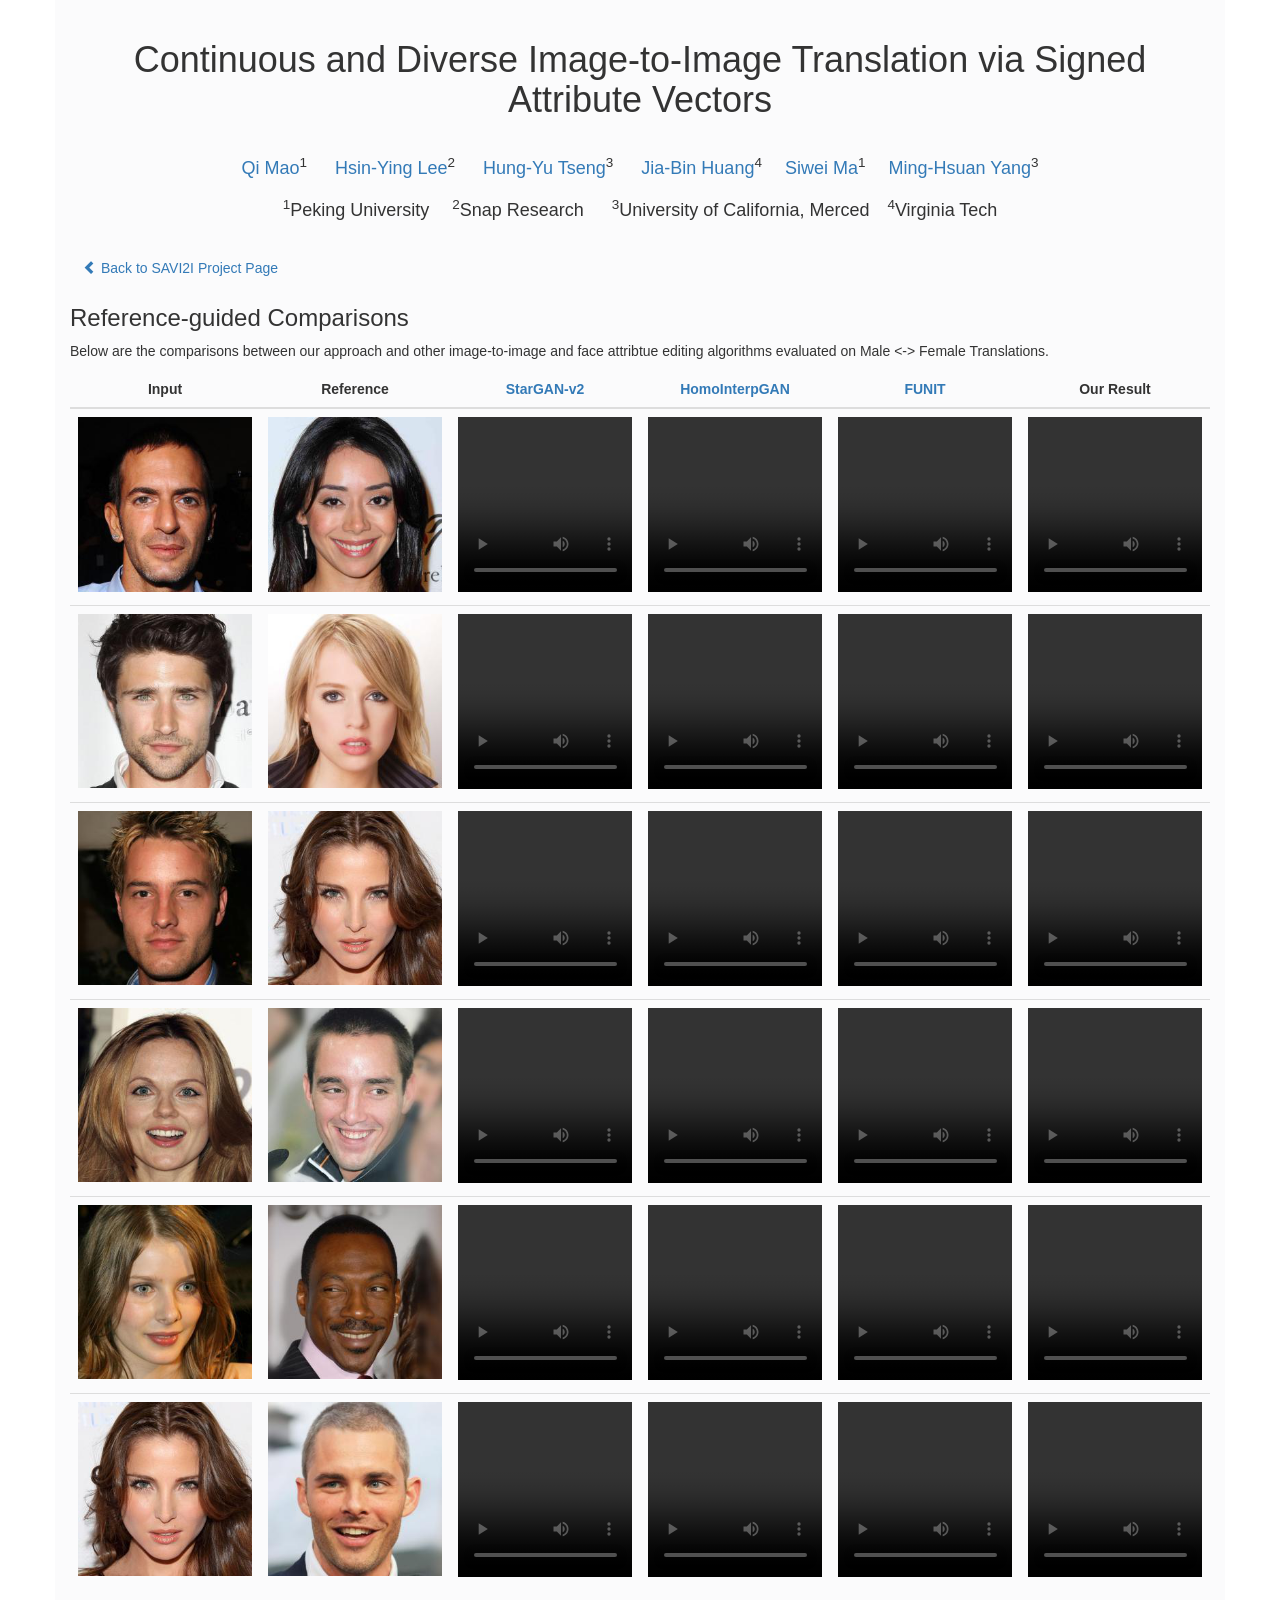
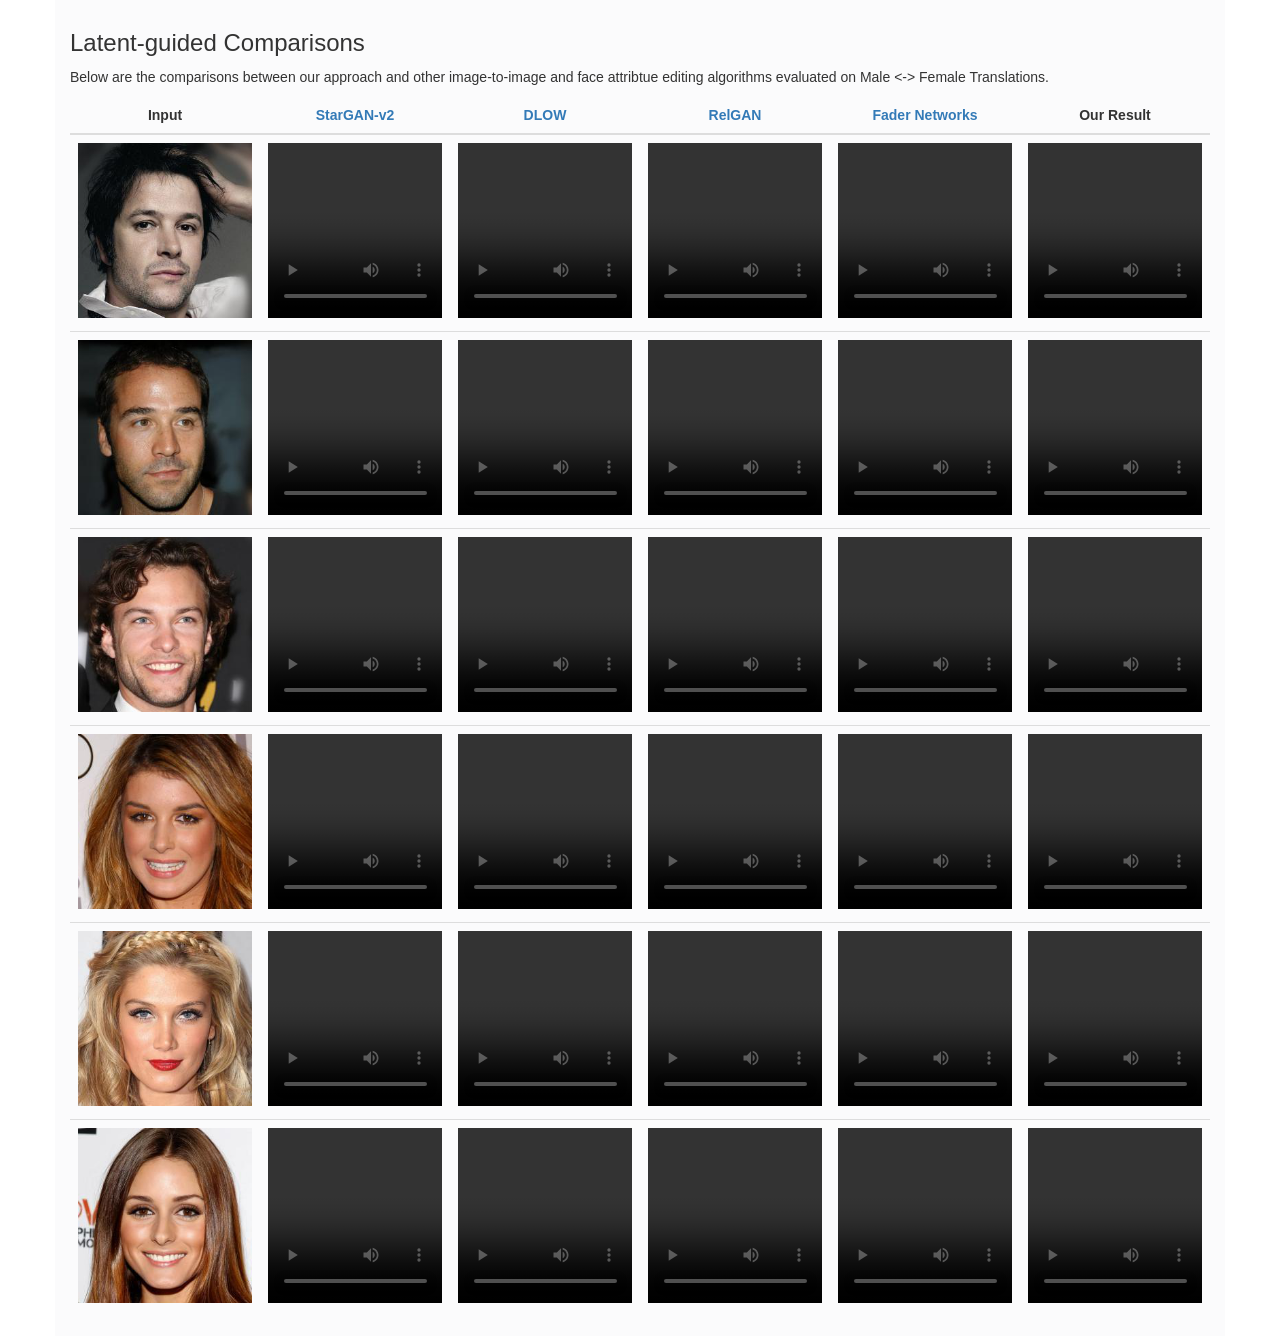
<file: SAVI2I/comparison-v2.html>
<!DOCTYPE html>
<html lang="en">
<head>
	<meta charset="UTF-8">
	<title>Continuous and Diverse Image-to-Image Translation via Signed Attribute Vectors</title>
	<meta name="viewport" content="width=device-width, initial-scale=1.0, maximum-scale=1, user-scalable=no">
	<meta property="og:title" content="Continuous and Diverse Image-to-Image Translation via Signed Attribute Vectors">
	<meta property="og:url" content="https://helenmao.github.io/SAVI2I/index.html">
	<meta property="og:image" content="https://helenmao.github.io/SAVI2I/teaser.png">
	<meta property="og:description" content="We propose a simple yet effective signed attribute vector (SAV) that facilitates continuous translation on diverse mapping paths across multiple domains.">
	<meta name="description" content= "We propose a simple yet effective signed attribute vector (SAV) that facilitates continuous translation on diverse mapping paths across multiple domains.">
	<meta name="keywords" content="SAVI2I, Deep Learning, Image-to-Image Translation, Continuous Translation, Diverse">
	<meta name="author" content="Qi Mao">
	<!-- jQuery -->
	<script
		src="https://code.jquery.com/jquery-3.1.0.min.js"
		integrity="sha256-cCueBR6CsyA4/9szpPfrX3s49M9vUU5BgtiJj06wt/s="
		crossorigin="anonymous"></script>
	<!-- Bootstrap -->
	<link rel="stylesheet" href="https://maxcdn.bootstrapcdn.com/bootstrap/3.3.7/css/bootstrap.min.css" integrity="sha384-BVYiiSIFeK1dGmJRAkycuHAHRg32OmUcww7on3RYdg4Va+PmSTsz/K68vbdEjh4u" crossorigin="anonymous">
</head>
<body>
	<div class="container">
		<div class="row">
			<div class="col-xs-12 text-center">
				<br>
				<h1>Continuous and Diverse Image-to-Image Translation via Signed Attribute Vectors</h1>
				<br>
				<h4><a href="https://sites.google.com/view/qi-mao/">Qi&nbsp;Mao</a><sup>1</sup> &emsp; <a href="https://research.snap.com/team/hsin-ying-lee/">Hsin-Ying&nbsp;Lee</a><sup>2</sup> &emsp; <a href="https://sites.google.com/site/hytseng0509/">Hung-Yu&nbsp;Tseng</a><sup>3</sup> &emsp; <a href="https://filebox.ece.vt.edu/~jbhuang/">Jia-Bin&nbsp;Huang</a><sup>4</sup>&emsp; <a href="https://scholar.google.com/citations?user=y3YqlaUAAAAJ&hl=zh-CN">Siwei&nbsp;Ma</a><sup>1</sup>&emsp; <a href="http://faculty.ucmerced.edu/mhyang/">Ming-Hsuan&nbsp;Yang</a><sup>3</sup></h4>
			</div>
			<div class="col-xs-12 text-center">
			</div>
			<div class="col-xs-12 text-center">
			</div>
			<div class="col-xs-12 text-center">
				<h4><sup>1</sup>Peking&nbsp;University&emsp; <sup>2</sup>Snap&nbsp;Research &emsp; <sup>3</sup>University&nbsp;of&nbsp;California,&nbsp;Merced&emsp;<sup>4</sup>Virginia&nbsp;Tech</h4>
			</div>
		</div>
		<br>
		<div class="row">
			<div class="col-xs-12 text-left">
				<a href="index.html">
					<button type="button" class="btn btn-link">
						<span class="glyphicon glyphicon-chevron-left" aria-hidden="true"></span> Back to SAVI2I Project Page
					</button>
				</a>
				<br>
			</div>
		</div>
		<div class="row">
			<div class="col-xs-12 text-left">
				<h3>Reference-guided Comparisons</h3>
				<p>Below are the comparisons between our approach and other image-to-image and face attribtue editing algorithms evaluated on Male <-> Female Translations.</p>
				<table class="table table-hover comparison-table">
					<thead>
						<tr>
							<th>Input</td>
							<th>Reference</td>
							<th><a href="https://github.com/clovaai/stargan-v2">StarGAN-v2</a></td>
							<th><a href="https://github.com/yingcong/HomoInterpGAN">HomoInterpGAN</a></td>
							<th><a href="https://github.com/NVlabs/FUNIT">FUNIT</a> </td>
							<th>Our Result</td>
						</tr>
					</thead>
					<tbody>
						<tr>
							<td><img id="input" class="img-responsive" src="img/comparisons/ref/input/test1/input.png"></td>
							<td><img id="input" class="img-responsive" src="img/comparisons/ref/input/test1/reference.png"></td>
							<td>
								<div class="vidcontainer">
									<video id="glass"  controls= "autoPlay" onended="this.currentTime=0; this.play()" autoplay="" src="img/comparisons/ref/starGAN-v2/test1.mp4">
										<source src="img/comparisons/ref/starGAN-v2/test1.mp4"  type="video/mp4">
									</video>
								</div>
							</td>
							<td>
								<div class="vidcontainer">
									<video id="glass" controls= "autoPlay" onended="this.currentTime=0; this.play()" autoplay="" src="img/comparisons/ref/Homo/test1.mp4">
										<source src="img/comparisons/ref/Homo/test1.mp4" type="video/mp4">
									</video>
								</div>
							</td>
							<td>
								<div class="vidcontainer">
									<video id="glass"  controls= "autoPlay" onended="this.currentTime=0; this.play()" autoplay="" src="img/comparisons/ref/FUNIT/test1.mp4" >
										<source src="img/comparisons/ref/FUNIT/test1.mp4" type="video/mp4">
									</video>
								</div>
							</td>
							<td>
								<div class="vidcontainer">
									<video id="glass"  controls= "autoPlay" onended="this.currentTime=0; this.play()" autoplay="" src="img/comparisons/ref/ours/test1.mp4">
										<source src="img/comparisons/ref/ours/test1.mp4" type="video/mp4">
									</video>
								</div>
							</td>
						
						</tr>
						<tr>
								<td><img class="img-responsive" src="img/comparisons/ref/input/test3/input.png"></td>
								<td><img class="img-responsive" src="img/comparisons/ref/input/test3/reference.png"></td>
								<td>
									<div class="vidcontainer">
										<video id="glass" controls= "autoPlay" onended="this.currentTime=0; this.play()" autoplay="" src="img/comparisons/ref/starGAN-v2/test3.mp4">
											<source src="img/comparisons/ref/starGAN-v2/test3.mp4" type="video/mp4">
										</video>
									</div>
								</td>
								<td>
									<div class="vidcontainer">
										<video id="glass" controls= "autoPlay" onended="this.currentTime=0; this.play()" autoplay="" src="img/comparisons/ref/Homo/test3.mp4">
											<source src="img/comparisons/ref/Homo/test3.mp4" type="video/mp4">
										</video>
									</div>
								</td>
								<td>
									<div class="vidcontainer">
										<video id="glass"  controls= "autoPlay" onended="this.currentTime=0; this.play()" autoplay="" src="img/comparisons/ref/FUNIT/test3.mp4">
											<source src="img/comparisons/ref/FUNIT/test3.mp4" type="video/mp4">
										</video>
									</div>
								</td>
								<td>
									<div class="vidcontainer">
										<video id="glass"  controls= "autoPlay" onended="this.currentTime=0; this.play()" autoplay="" src="img/comparisons/ref/ours/test3.mp4">
											<source src="img/comparisons/ref/ours/test3.mp4" type="video/mp4">
										</video>
									</div>
								</td>
							
							</tr>
							<tr>
									<td><img class="img-responsive" src="img/comparisons/ref/input/test4/input.png"></td>
									<td><img class="img-responsive" src="img/comparisons/ref/input/test4/reference.png"></td>
									<td>
										<div class="vidcontainer">
											<video id="glass"  controls= "autoPlay" onended="this.currentTime=0; this.play()" autoplay="" src="img/comparisons/ref/starGAN-v2/test4.mp4">
												<source src="img/comparisons/ref/starGAN-v2/test4.mp4" type="video/mp4">
											</video>
										</div>
									</td>
									<td>
										<div class="vidcontainer">
											<video id="glass"  controls= "autoPlay" onended="this.currentTime=0; this.play()" autoplay="" src="img/comparisons/ref/Homo/test4.mp4">
												<source src="img/comparisons/ref/Homo/test4.mp4" type="video/mp4">
											</video>
										</div>
									</td>
									<td>
										<div class="vidcontainer">
											<video id="glass"  controls= "autoPlay" onended="this.currentTime=0; this.play()" autoplay="" src="img/comparisons/ref/FUNIT/test4.mp4">
												<source src="img/comparisons/ref/FUNIT/test4.mp4" type="video/mp4">
											</video>
										</div>
									</td>
									<td>
										<div class="vidcontainer">
											<video id="glass"  controls= "autoPlay" onended="this.currentTime=0; this.play()" autoplay="" src="img/comparisons/ref/ours/test4.mp4">
												<source src="img/comparisons/ref/ours/test4.mp4" type="video/mp4">
											</video>
										</div>
									</td>
								
								</tr>
								<tr>
										<td><img class="img-responsive" src="img/comparisons/ref/input/test6/input.png"></td>
										<td><img class="img-responsive" src="img/comparisons/ref/input/test6/reference.png"></td>
										<td>
											<div class="vidcontainer">
												<video id="glass"  controls= "autoPlay" onended="this.currentTime=0; this.play()" autoplay="" src="img/comparisons/ref/starGAN-v2/test6.mp4">
													<source src="img/comparisons/ref/starGAN-v2/test6.mp4" type="video/mp4">
												</video>
											</div>
										</td>
										<td>
											<div class="vidcontainer">
												<video id="glass"  controls= "autoPlay" onended="this.currentTime=0; this.play()" autoplay="" src="img/comparisons/ref/Homo/test6.mp4">
													<source src="img/comparisons/ref/Homo/test6.mp4" type="video/mp4">
												</video>
											</div>
										</td>
										<td>
											<div class="vidcontainer">
												<video id="glass" controls= "autoPlay" onended="this.currentTime=0; this.play()" autoplay="" src="img/comparisons/ref/FUNIT/test6.mp4">
													<source src="img/comparisons/ref/FUNIT/test6.mp4" type="video/mp4">
												</video>
											</div>
										</td>
										<td>
											<div class="vidcontainer">
												<video id="glass"  controls= "autoPlay" onended="this.currentTime=0; this.play()" autoplay="" src="img/comparisons/ref/ours/test6.mp4">
													<source src="img/comparisons/ref/ours/test6.mp4" type="video/mp4">
												</video>
											</div>
										</td>
									
									</tr>
									<tr>
											<td><img class="img-responsive" src="img/comparisons/ref/input/test7/input.png"></td>
											<td><img class="img-responsive" src="img/comparisons/ref/input/test7/reference.png"></td>
											<td>
												<div class="vidcontainer">
													<video id="glass"  controls= "autoPlay" onended="this.currentTime=0; this.play()" autoplay="" src="img/comparisons/ref/starGAN-v2/test7.mp4">
														<source src="img/comparisons/ref/starGAN-v2/test7.mp4" type="video/mp4">
													</video>
												</div>
											</td>
											<td>
												<div class="vidcontainer">
													<video id="glass"  controls= "autoPlay" onended="this.currentTime=0; this.play()" autoplay="" src="img/comparisons/ref/Homo/test7.mp4">
														<source src="img/comparisons/ref/Homo/test7.mp4" type="video/mp4">
													</video>
												</div>
											</td>
											<td>
												<div class="vidcontainer">
													<video id="glass"  controls= "autoPlay" onended="this.currentTime=0; this.play()" autoplay="" src="img/comparisons/ref/FUNIT/test7.mp4">
														<source src="img/comparisons/ref/FUNIT/test7.mp4" type="video/mp4">
													</video>
												</div>
											</td>
											<td>
												<div class="vidcontainer">
													<video id="glass"  controls= "autoPlay" onended="this.currentTime=0; this.play()" autoplay="" src="img/comparisons/ref/ours/test7.mp4">
														<source src="img/comparisons/ref/ours/test7.mp4" type="video/mp4">
													</video>
												</div>
											</td>
										
										</tr>
										<tr>
												<td><img class="img-responsive" src="img/comparisons/ref/input/test9/input.png"></td>
												<td><img class="img-responsive" src="img/comparisons/ref/input/test9/reference.png"></td>
												<td>
													<div class="vidcontainer">
														<video id="glass"  controls= "autoPlay" onended="this.currentTime=0; this.play()" autoplay="" src="img/comparisons/ref/starGAN-v2/test9.mp4">
															<source src="img/comparisons/ref/starGAN-v2/test9.mp4" type="video/mp4">
														</video>
													</div>
												</td>
												<td>
													<div class="vidcontainer">
														<video id="glass"  controls= "autoPlay" onended="this.currentTime=0; this.play()" autoplay="" src="img/comparisons/ref/Homo/test9.mp4" >
															<source src="img/comparisons/ref/Homo/test9.mp4" type="video/mp4">
														</video>
													</div>
												</td>
												<td>
													<div class="vidcontainer">
														<video id="glass"  controls= "autoPlay" onended="this.currentTime=0; this.play()" autoplay="" src="img/comparisons/ref/FUNIT/test9.mp4">
															<source src="img/comparisons/ref/FUNIT/test9.mp4" type="video/mp4">
														</video>
													</div>
												</td>
												<td>
													<div class="vidcontainer">
														<video id="glass" controls= "autoPlay" onended="this.currentTime=0; this.play()" autoplay="" src="img/comparisons/ref/ours/test9.mp4">
															<source src="img/comparisons/ref/ours/test9.mp4" type="video/mp4">
														</video>
													</div>
												</td>
											
											</tr>
						
						
					
					</tbody>
				</table>
			</div>
			<div class="col-xs-12 text-left">
					<h3>Latent-guided Comparisons</h3>
					<p>Below are the comparisons between our approach and other image-to-image and face attribtue editing algorithms evaluated on Male <-> Female Translations.</p>
					<table class="table table-hover comparison-table">
						<thead>
							<tr>
								<th>Input</td>
								<th><a href="https://github.com/clovaai/stargan-v2">StarGAN-v2</a></td>
								<th><a href="https://github.com/ETHRuiGong/DLOW">DLOW</a></td>
								<th><a href="https://github.com/willylulu/RelGAN">RelGAN</a> </td>
								<th><a href="https://github.com/facebookresearch/FaderNetworks">Fader Networks</a> </td>
								<th>Our Result</td>
							</tr>
						</thead>
						<tbody>
							<tr>
								<td><img id="input" class="img-responsive" src="img/comparisons/rdm/input/test2/input.png"></td>
								<td>
									<div class="vidcontainer">
										<video id="glass"  controls= "autoPlay" onended="this.currentTime=0; this.play()" autoplay="" src="img/comparisons/rdm/starGAN-v2/test2.mp4">
											<source src="img/comparisons/rdm/starGAN-v2/test2.mp4"  type="video/mp4">
										</video>
									</div>
								</td>
								<td>
									<div class="vidcontainer">
										<video id="glass" controls= "autoPlay" onended="this.currentTime=0; this.play()" autoplay="" src="img/comparisons/rdm/DLOW/test2.mp4">
											<source src="img/comparisons/rdm/DLOW/test2.mp4" type="video/mp4">
										</video>
									</div>
								</td>
								<td>
									<div class="vidcontainer">
										<video id="glass"  controls= "autoPlay" onended="this.currentTime=0; this.play()" autoplay="" src="img/comparisons/rdm/RelGAN/test2.mp4">
											<source src="img/comparisons/rdm/RelGAN/test2.mp4" type="video/mp4">
										</video>
									</div>
								</td>
								<td>
									<div class="vidcontainer">
										<video id="glass"  controls= "autoPlay" onended="this.currentTime=0; this.play()" autoplay="" src="img/comparisons/rdm/FaderNet/test2.mp4">
											<source src="img/comparisons/rdm/FaderNet/test2.mp4" type="video/mp4">
										</video>
									</div>
								</td>
								<td>
									<div class="vidcontainer">
										<video id="glass"  controls= "autoPlay" onended="this.currentTime=0; this.play()" autoplay="" src="img/comparisons/rdm/ours/test2.mp4" >
											<source src="img/comparisons/rdm/ours/test2.mp4" type="video/mp4">
										</video>
									</div>
								</td>
							
							</tr>
							<tr>
									<td><img id="input" class="img-responsive" src="img/comparisons/rdm/input/test4/input.png"></td>
									<td>
										<div class="vidcontainer">
											<video id="glass"  controls= "autoPlay" onended="this.currentTime=0; this.play()" autoplay="" src="img/comparisons/rdm/starGAN-v2/test4.mp4">
												<source src="img/comparisons/rdm/starGAN-v2/test4.mp4"  type="video/mp4">
											</video>
										</div>
									</td>
									<td>
										<div class="vidcontainer">
											<video id="glass" controls= "autoPlay" onended="this.currentTime=0; this.play()" autoplay="" src="img/comparisons/rdm/DLOW/test4.mp4">
												<source src="img/comparisons/rdm/DLOW/test4.mp4" type="video/mp4">
											</video>
										</div>
									</td>
									<td>
										<div class="vidcontainer">
											<video id="glass"  controls= "autoPlay" onended="this.currentTime=0; this.play()" autoplay="" src="img/comparisons/rdm/RelGAN/test4.mp4">
												<source src="img/comparisons/rdm/RelGAN/test4.mp4" type="video/mp4">
											</video>
										</div>
									</td>
									<td>
										<div class="vidcontainer">
											<video id="glass"  controls= "autoPlay" onended="this.currentTime=0; this.play()" autoplay="" src="img/comparisons/rdm/FaderNet/test4.mp4">
												<source src="img/comparisons/rdm/FaderNet/test4.mp4" type="video/mp4">
											</video>
										</div>
									</td>
									<td>
											<div class="vidcontainer">
												<video id="glass"  controls= "autoPlay" onended="this.currentTime=0; this.play()" autoplay="" src="img/comparisons/rdm/ours/test4.mp4">
													<source src="img/comparisons/rdm/ours/test4.mp4" type="video/mp4">
												</video>
											</div>
										</td>
								
								</tr>
								<tr>
										<td><img id="input" class="img-responsive" src="img/comparisons/rdm/input/test5/input.png"></td>
										<td>
											<div class="vidcontainer">
												<video id="glass"  controls= "autoPlay" onended="this.currentTime=0; this.play()" autoplay="" src="img/comparisons/rdm/starGAN-v2/test5.mp4">
													<source src="img/comparisons/rdm/starGAN-v2/test5.mp4"  type="video/mp4">
												</video>
											</div>
										</td>
										<td>
											<div class="vidcontainer">
												<video id="glass" controls= "autoPlay" onended="this.currentTime=0; this.play()" autoplay="" src="img/comparisons/rdm/DLOW/test5.mp4">
													<source src="img/comparisons/rdm/DLOW/test5.mp4" type="video/mp4">
												</video>
											</div>
										</td>
										<td>
											<div class="vidcontainer">
												<video id="glass"  controls= "autoPlay" onended="this.currentTime=0; this.play()" autoplay="" src="img/comparisons/rdm/RelGAN/test5.mp4">
													<source src="img/comparisons/rdm/RelGAN/test5.mp4" type="video/mp4">
												</video>
											</div>
										</td>
										<td>
											<div class="vidcontainer">
												<video id="glass"  controls= "autoPlay" onended="this.currentTime=0; this.play()" autoplay="" src="img/comparisons/rdm/FaderNet/test5.mp4">
													<source src="img/comparisons/rdm/FaderNet/test5.mp4" type="video/mp4">
												</video>
											</div>
										</td>
										<td>
												<div class="vidcontainer">
													<video id="glass"  controls= "autoPlay" onended="this.currentTime=0; this.play()" autoplay="" src="img/comparisons/rdm/ours/test5.mp4">
														<source src="img/comparisons/rdm/ours/test5.mp4" type="video/mp4">
													</video>
												</div>
											</td>
									
									</tr>
									<tr>
											<td><img id="input" class="img-responsive" src="img/comparisons/rdm/input/test7/input.png"></td>
											<td>
												<div class="vidcontainer">
													<video id="glass"  controls= "autoPlay" onended="this.currentTime=0; this.play()" autoplay="" src="img/comparisons/rdm/starGAN-v2/test7.mp4">
														<source src="img/comparisons/rdm/starGAN-v2/test7.mp4"  type="video/mp4">
													</video>
												</div>
											</td>
											<td>
												<div class="vidcontainer">
													<video id="glass" controls= "autoPlay" onended="this.currentTime=0; this.play()" autoplay="" src="img/comparisons/rdm/DLOW/test7.mp4">
														<source src="img/comparisons/rdm/DLOW/test7.mp4" type="video/mp4">
													</video>
												</div>
											</td>
											<td>
												<div class="vidcontainer">
													<video id="glass"  controls= "autoPlay" onended="this.currentTime=0; this.play()" autoplay="" src="img/comparisons/rdm/RelGAN/test7.mp4" >
														<source src="img/comparisons/rdm/RelGAN/test7.mp4" type="video/mp4">
													</video>
												</div>
											</td>
											<td>
												<div class="vidcontainer">
													<video id="glass"  controls= "autoPlay" onended="this.currentTime=0; this.play()" autoplay="" src="img/comparisons/rdm/FaderNet/test7.mp4">
														<source src="img/comparisons/rdm/FaderNet/test7.mp4" type="video/mp4">
													</video>
												</div>
											</td>
											<td>
													<div class="vidcontainer">
														<video id="glass"  controls= "autoPlay" onended="this.currentTime=0; this.play()" autoplay="" src="img/comparisons/rdm/ours/test7.mp4">
															<source src="img/comparisons/rdm/ours/test7.mp4" type="video/mp4">
														</video>
													</div>
												</td>
										
										</tr>
										<tr>
												<td><img id="input" class="img-responsive" src="img/comparisons/rdm/input/test8/input.png"></td>
												<td>
													<div class="vidcontainer">
														<video id="glass"  controls= "autoPlay" onended="this.currentTime=0; this.play()" autoplay="" src="img/comparisons/rdm/starGAN-v2/test8.mp4">
															<source src="img/comparisons/rdm/starGAN-v2/test8.mp4"  type="video/mp4">
														</video>
													</div>
												</td>
												<td>
													<div class="vidcontainer">
														<video id="glass" controls= "autoPlay" onended="this.currentTime=0; this.play()" autoplay="" src="img/comparisons/rdm/DLOW/test8.mp4">
															<source src="img/comparisons/rdm/DLOW/test8.mp4" type="video/mp4">
														</video>
													</div>
												</td>
												<td>
													<div class="vidcontainer">
														<video id="glass"  controls= "autoPlay" onended="this.currentTime=0; this.play()" autoplay="" src="img/comparisons/rdm/RelGAN/test8.mp4">
															<source src="img/comparisons/rdm/RelGAN/test8.mp4" type="video/mp4">
														</video>
													</div>
												</td>
												<td>
													<div class="vidcontainer">
														<video id="glass"  controls= "autoPlay" onended="this.currentTime=0; this.play()" autoplay="" src="img/comparisons/rdm/FaderNet/test8.mp4">
															<source src="img/comparisons/rdm/FaderNet/test8.mp4" type="video/mp4">
														</video>
													</div>
												</td>
												<td>
														<div class="vidcontainer">
															<video id="glass"  controls= "autoPlay" onended="this.currentTime=0; this.play()" autoplay="" src="img/comparisons/rdm/ours/test8.mp4">
																<source src="img/comparisons/rdm/ours/test8.mp4" type="video/mp4">
															</video>
														</div>
													</td>
											
											</tr>
											<tr>
													<td><img id="input" class="img-responsive" src="img/comparisons/rdm/input/test10/input.png"></td>
													<td>
														<div class="vidcontainer">
															<video id="glass"  controls= "autoPlay" onended="this.currentTime=0; this.play()" autoplay="" src="img/comparisons/rdm/starGAN-v2/test10.mp4">
																<source src="img/comparisons/rdm/starGAN-v2/test10.mp4"  type="video/mp4">
															</video>
														</div>
													</td>
													<td>
														<div class="vidcontainer">
															<video id="glass" controls= "autoPlay" onended="this.currentTime=0; this.play()" autoplay="" src="img/comparisons/rdm/DLOW/test10.mp4">
																<source src="img/comparisons/rdm/DLOW/test10.mp4" type="video/mp4">
															</video>
														</div>
													</td>
													<td>
														<div class="vidcontainer">
															<video id="glass"  controls= "autoPlay" onended="this.currentTime=0; this.play()" autoplay="" src="img/comparisons/rdm/RelGAN/test10.mp4">
																<source src="img/comparisons/rdm/RelGAN/test10.mp4" type="video/mp4">
															</video>
														</div>
													</td>
													<td>
														<div class="vidcontainer">
															<video id="glass"  controls= "autoPlay" onended="this.currentTime=0; this.play()" autoplay="" src="img/comparisons/rdm/FaderNet/test10.mp4">
																<source src="img/comparisons/rdm/FaderNet/test10.mp4" type="video/mp4">
															</video>
														</div>
													</td>
													<td>
															<div class="vidcontainer">
																<video id="glass"  controls= "autoPlay" onended="this.currentTime=0; this.play()" autoplay="" src="img/comparisons/rdm/ours/test10.mp4">
																	<source src="img/comparisons/rdm/ours/test10.mp4" type="video/mp4">
																</video>
															</div>
														</td>
												
												</tr>
							
							
						
						</tbody>
					</table>
				</div>
		</div>
	</div>

	
	
	<style type="text/css">
.container {
	background-color: #FBFBFC;
}
.teaser-img {
	margin-top: 0px;
	margin-bottom: 0px;
}
.img-responsive {
	margin: auto;
}
#input{
	width: 175px;
    height: 175px;
}
.comparison-table {
	table-layout: fixed;
    word-wrap: break-word;
}
.comparison-table th {
	text-align: center;
}
.vidcontainer{
    overflow:hidden;
}
#glass{
	width: 175px;
    height: 175px;
	
}
.comparison-table {
	table-layout: fixed;
    word-wrap: break-word;
}
.comparison-table th {
	text-align: center;
}

	</style>
</body>
</html>
</file>
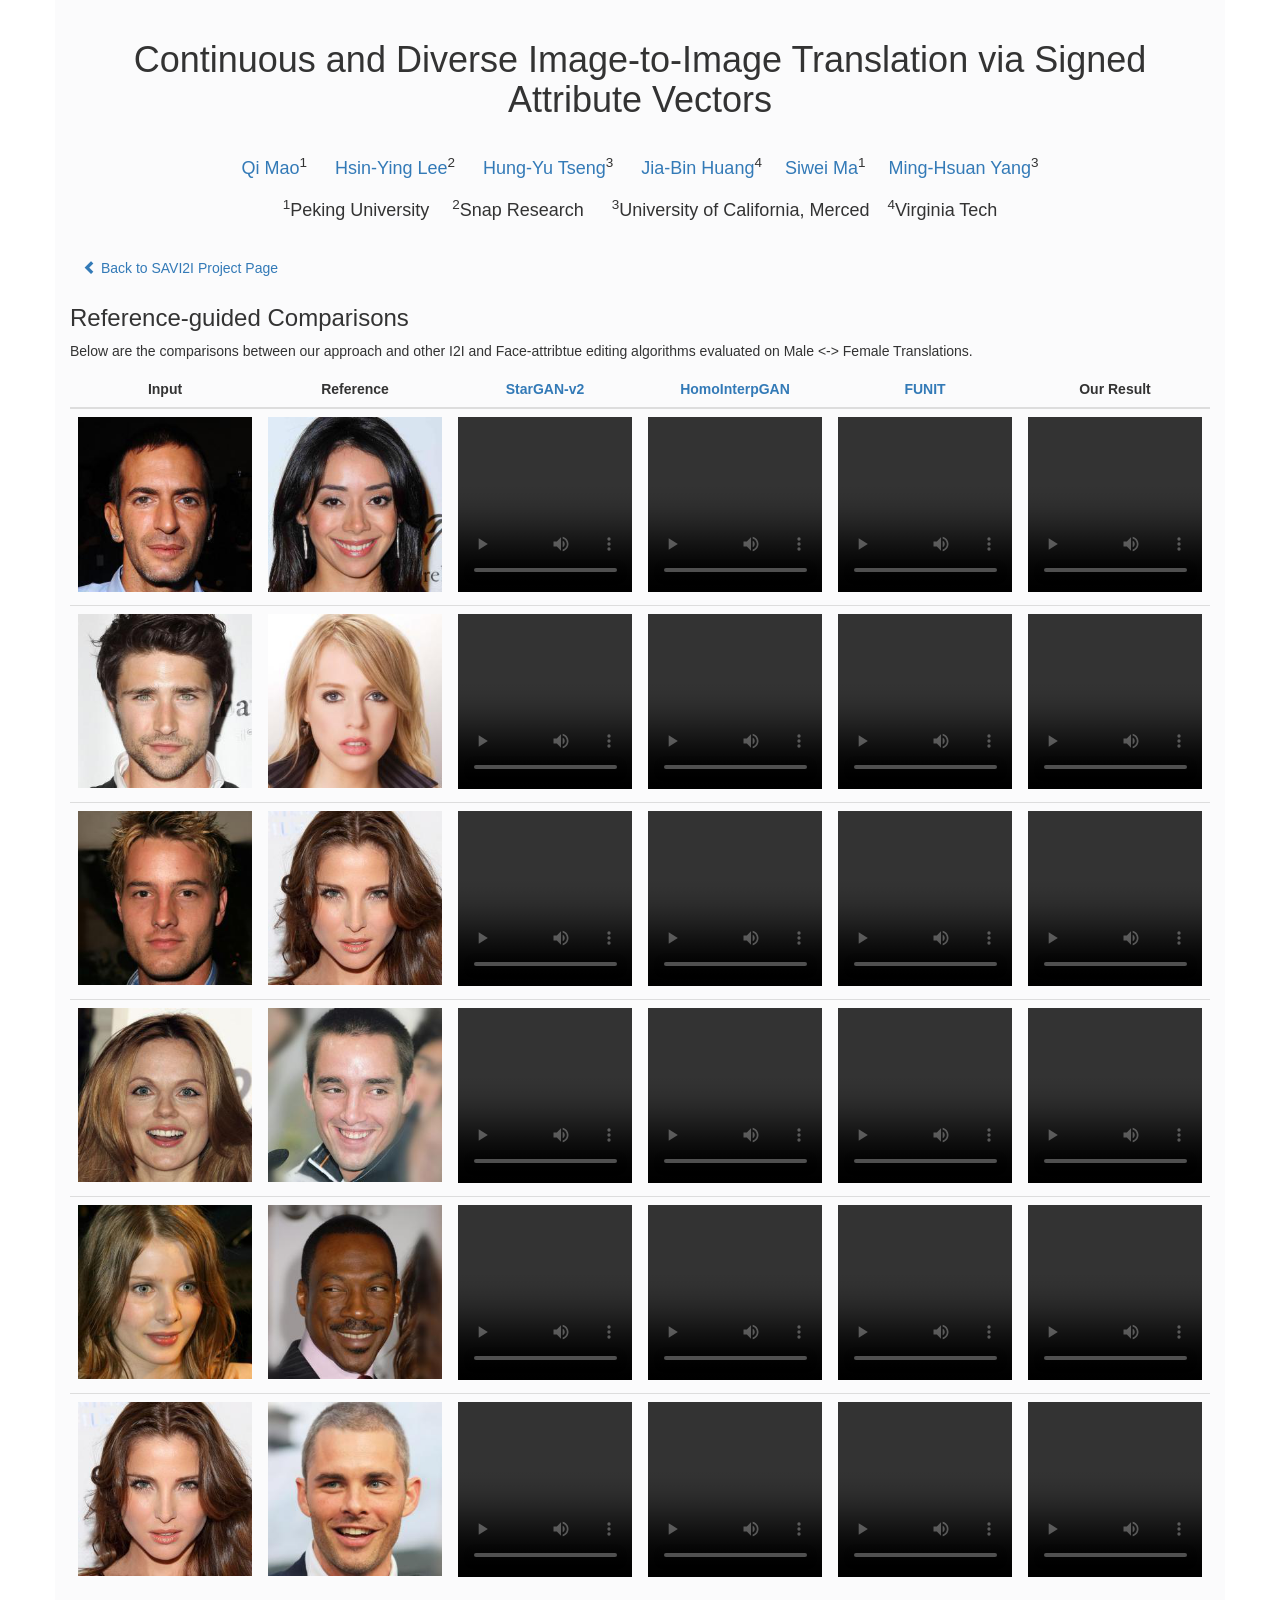
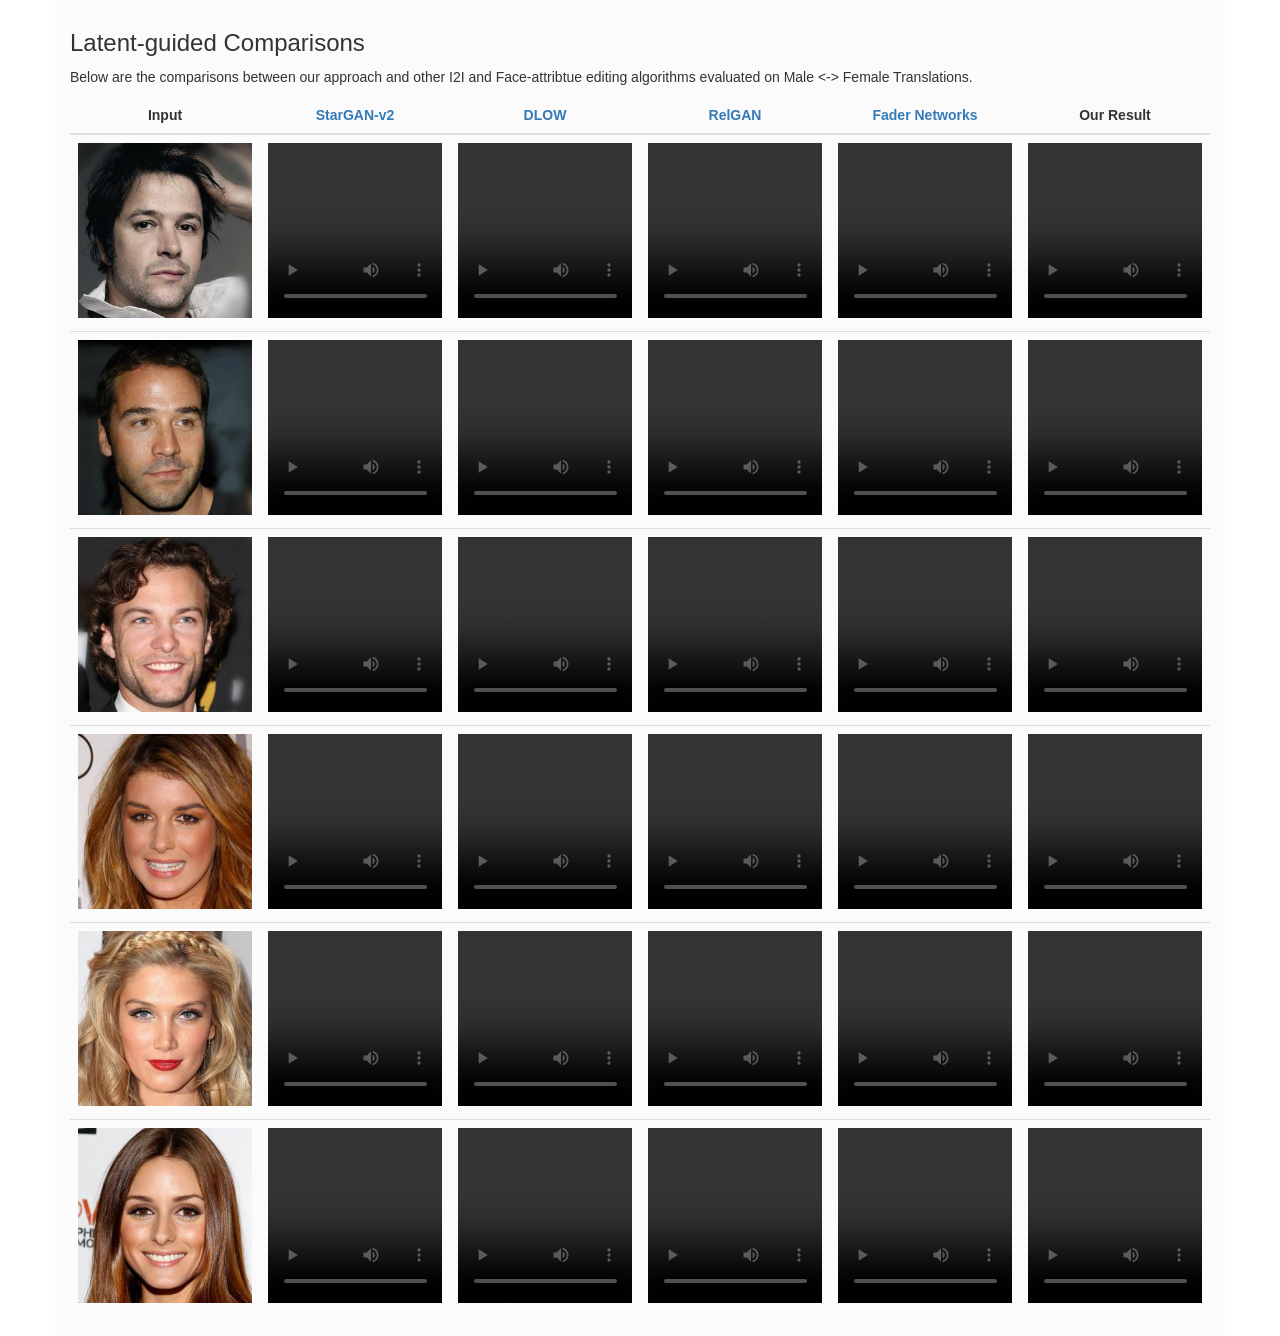
<file: SAVI2I/comparison.html>
<!DOCTYPE html>
<html lang="en">
<head>
	<meta charset="UTF-8">
	<title>Continuous and Diverse Image-to-Image Translation via Signed Attribute Vectors</title>
	<meta name="viewport" content="width=device-width, initial-scale=1.0, maximum-scale=1, user-scalable=no">
	<meta property="og:title" content="Continuous and Diverse Image-to-Image Translation via Signed Attribute Vectors">
	<meta property="og:url" content="https://helenmao.github.io/SAVI2I/index.html">
	<meta property="og:image" content="https://helenmao.github.io/SAVI2I/teaser.png">
	<meta property="og:description" content="We propose a simple yet effective signed attribute vector (SAV) that facilitates continuous translation on diverse mapping paths across multiple domains.">
	<meta name="description" content= "We propose a simple yet effective signed attribute vector (SAV) that facilitates continuous translation on diverse mapping paths across multiple domains.">
	<meta name="keywords" content="SAVI2I, Deep Learning, Image-to-Image Translation, Continuous Translation, Diverse">
	<meta name="author" content="Qi Mao">
	<!-- jQuery -->
	<script
		src="https://code.jquery.com/jquery-3.1.0.min.js"
		integrity="sha256-cCueBR6CsyA4/9szpPfrX3s49M9vUU5BgtiJj06wt/s="
		crossorigin="anonymous"></script>
	<!-- Bootstrap -->
	<link rel="stylesheet" href="https://maxcdn.bootstrapcdn.com/bootstrap/3.3.7/css/bootstrap.min.css" integrity="sha384-BVYiiSIFeK1dGmJRAkycuHAHRg32OmUcww7on3RYdg4Va+PmSTsz/K68vbdEjh4u" crossorigin="anonymous">
</head>
<body>
	<div class="container">
		<div class="row">
			<div class="col-xs-12 text-center">
				<br>
				<h1>Continuous and Diverse Image-to-Image Translation via Signed Attribute Vectors</h1>
				<br>
				<h4><a href="https://sites.google.com/view/qi-mao/">Qi&nbsp;Mao</a><sup>1</sup> &emsp; <a href="https://research.snap.com/team/hsin-ying-lee/">Hsin-Ying&nbsp;Lee</a><sup>2</sup> &emsp; <a href="https://sites.google.com/site/hytseng0509/">Hung-Yu&nbsp;Tseng</a><sup>3</sup> &emsp; <a href="https://filebox.ece.vt.edu/~jbhuang/">Jia-Bin&nbsp;Huang</a><sup>4</sup>&emsp; <a href="https://scholar.google.com/citations?user=y3YqlaUAAAAJ&hl=zh-CN">Siwei&nbsp;Ma</a><sup>1</sup>&emsp; <a href="http://faculty.ucmerced.edu/mhyang/">Ming-Hsuan&nbsp;Yang</a><sup>3</sup></h4>
			</div>
			<div class="col-xs-12 text-center">
			</div>
			<div class="col-xs-12 text-center">
			</div>
			<div class="col-xs-12 text-center">
				<h4><sup>1</sup>Peking&nbsp;University&emsp; <sup>2</sup>Snap&nbsp;Research &emsp; <sup>3</sup>University&nbsp;of&nbsp;California,&nbsp;Merced&emsp;<sup>4</sup>Virginia&nbsp;Tech</h4>
			</div>
		</div>
		<br>
		<div class="row">
			<div class="col-xs-12 text-left">
				<a href="index.html">
					<button type="button" class="btn btn-link">
						<span class="glyphicon glyphicon-chevron-left" aria-hidden="true"></span> Back to SAVI2I Project Page
					</button>
				</a>
				<br>
			</div>
		</div>
		<div class="row">
			<div class="col-xs-12 text-left">
				<h3>Reference-guided Comparisons</h3>
				<p>Below are the comparisons between our approach and other I2I and Face-attribtue editing algorithms evaluated on Male <-> Female Translations.</p>
				<table class="table table-hover comparison-table">
					<thead>
						<tr>
							<th>Input</td>
							<th>Reference</td>
							<th><a href="https://github.com/clovaai/stargan-v2">StarGAN-v2</a></td>
							<th><a href="https://github.com/yingcong/HomoInterpGAN">HomoInterpGAN</a></td>
							<th><a href="https://github.com/NVlabs/FUNIT">FUNIT</a> </td>
							<th>Our Result</td>
						</tr>
					</thead>
					<tbody>
						<tr>
							<td><img id="input" class="img-responsive" src="img/comparisons/ref/input/test1/input.png"></td>
							<td><img id="input" class="img-responsive" src="img/comparisons/ref/input/test1/reference.png"></td>
							<td>
								<div class="vidcontainer">
									<video id="glass"  controls loop>
										<source src="img/comparisons/ref/starGAN-v2/test1.mp4"  type="video/mp4">
									</video>
								</div>
							</td>
							<td>
								<div class="vidcontainer">
									<video id="glass" controls loop>
										<source src="img/comparisons/ref/Homo/test1.mp4" type="video/mp4">
									</video>
								</div>
							</td>
							<td>
								<div class="vidcontainer">
									<video id="glass"  controls loop>
										<source src="img/comparisons/ref/FUNIT/test1.mp4" type="video/mp4">
									</video>
								</div>
							</td>
							<td>
								<div class="vidcontainer">
									<video id="glass"  controls loop>
										<source src="img/comparisons/ref/ours/test1.mp4" type="video/mp4">
									</video>
								</div>
							</td>
						
						</tr>
						<tr>
								<td><img class="img-responsive" src="img/comparisons/ref/input/test3/input.png"></td>
								<td><img class="img-responsive" src="img/comparisons/ref/input/test3/reference.png"></td>
								<td>
									<div class="vidcontainer">
										<video id="glass" controls loop>
											<source src="img/comparisons/ref/starGAN-v2/test3.mp4" type="video/mp4">
										</video>
									</div>
								</td>
								<td>
									<div class="vidcontainer">
										<video id="glass" controls loop>
											<source src="img/comparisons/ref/Homo/test3.mp4" type="video/mp4">
										</video>
									</div>
								</td>
								<td>
									<div class="vidcontainer">
										<video id="glass"  controls loop>
											<source src="img/comparisons/ref/FUNIT/test3.mp4" type="video/mp4">
										</video>
									</div>
								</td>
								<td>
									<div class="vidcontainer">
										<video id="glass"  controls loop>
											<source src="img/comparisons/ref/ours/test3.mp4" type="video/mp4">
										</video>
									</div>
								</td>
							
							</tr>
							<tr>
									<td><img class="img-responsive" src="img/comparisons/ref/input/test4/input.png"></td>
									<td><img class="img-responsive" src="img/comparisons/ref/input/test4/reference.png"></td>
									<td>
										<div class="vidcontainer">
											<video id="glass"  controls loop>
												<source src="img/comparisons/ref/starGAN-v2/test4.mp4" type="video/mp4">
											</video>
										</div>
									</td>
									<td>
										<div class="vidcontainer">
											<video id="glass"  controls loop>
												<source src="img/comparisons/ref/Homo/test4.mp4" type="video/mp4">
											</video>
										</div>
									</td>
									<td>
										<div class="vidcontainer">
											<video id="glass"  controls loop>
												<source src="img/comparisons/ref/FUNIT/test4.mp4" type="video/mp4">
											</video>
										</div>
									</td>
									<td>
										<div class="vidcontainer">
											<video id="glass"  controls loop>
												<source src="img/comparisons/ref/ours/test4.mp4" type="video/mp4">
											</video>
										</div>
									</td>
								
								</tr>
								<tr>
										<td><img class="img-responsive" src="img/comparisons/ref/input/test6/input.png"></td>
										<td><img class="img-responsive" src="img/comparisons/ref/input/test6/reference.png"></td>
										<td>
											<div class="vidcontainer">
												<video id="glass"  controls loop>
													<source src="img/comparisons/ref/starGAN-v2/test6.mp4" type="video/mp4">
												</video>
											</div>
										</td>
										<td>
											<div class="vidcontainer">
												<video id="glass"  controls loop>
													<source src="img/comparisons/ref/Homo/test6.mp4" type="video/mp4">
												</video>
											</div>
										</td>
										<td>
											<div class="vidcontainer">
												<video id="glass" controls loop>
													<source src="img/comparisons/ref/FUNIT/test6.mp4" type="video/mp4">
												</video>
											</div>
										</td>
										<td>
											<div class="vidcontainer">
												<video id="glass"  controls loop>
													<source src="img/comparisons/ref/ours/test6.mp4" type="video/mp4">
												</video>
											</div>
										</td>
									
									</tr>
									<tr>
											<td><img class="img-responsive" src="img/comparisons/ref/input/test7/input.png"></td>
											<td><img class="img-responsive" src="img/comparisons/ref/input/test7/reference.png"></td>
											<td>
												<div class="vidcontainer">
													<video id="glass"  controls loop>
														<source src="img/comparisons/ref/starGAN-v2/test7.mp4" type="video/mp4">
													</video>
												</div>
											</td>
											<td>
												<div class="vidcontainer">
													<video id="glass"  controls loop>
														<source src="img/comparisons/ref/Homo/test7.mp4" type="video/mp4">
													</video>
												</div>
											</td>
											<td>
												<div class="vidcontainer">
													<video id="glass"  controls loop>
														<source src="img/comparisons/ref/FUNIT/test7.mp4" type="video/mp4">
													</video>
												</div>
											</td>
											<td>
												<div class="vidcontainer">
													<video id="glass"  controls loop>
														<source src="img/comparisons/ref/ours/test7.mp4" type="video/mp4">
													</video>
												</div>
											</td>
										
										</tr>
										<tr>
												<td><img class="img-responsive" src="img/comparisons/ref/input/test9/input.png"></td>
												<td><img class="img-responsive" src="img/comparisons/ref/input/test9/reference.png"></td>
												<td>
													<div class="vidcontainer">
														<video id="glass"  controls loop>
															<source src="img/comparisons/ref/starGAN-v2/test9.mp4" type="video/mp4">
														</video>
													</div>
												</td>
												<td>
													<div class="vidcontainer">
														<video id="glass"  controls loop>
															<source src="img/comparisons/ref/Homo/test9.mp4" type="video/mp4">
														</video>
													</div>
												</td>
												<td>
													<div class="vidcontainer">
														<video id="glass"  controls loop>
															<source src="img/comparisons/ref/FUNIT/test9.mp4" type="video/mp4">
														</video>
													</div>
												</td>
												<td>
													<div class="vidcontainer">
														<video id="glass" controls loop>
															<source src="img/comparisons/ref/ours/test9.mp4" type="video/mp4">
														</video>
													</div>
												</td>
											
											</tr>
						
						
					
					</tbody>
				</table>
			</div>
			<div class="col-xs-12 text-left">
					<h3>Latent-guided Comparisons</h3>
					<p>Below are the comparisons between our approach and other I2I and Face-attribtue editing algorithms evaluated on Male <-> Female Translations.</p>
					<table class="table table-hover comparison-table">
						<thead>
							<tr>
								<th>Input</td>
								<th><a href="https://github.com/clovaai/stargan-v2">StarGAN-v2</a></td>
								<th><a href="https://github.com/ETHRuiGong/DLOW">DLOW</a></td>
								<th><a href="https://github.com/willylulu/RelGAN">RelGAN</a> </td>
								<th><a href="https://github.com/facebookresearch/FaderNetworks">Fader Networks</a> </td>
								<th>Our Result</td>
							</tr>
						</thead>
						<tbody>
							<tr>
								<td><img id="input" class="img-responsive" src="img/comparisons/rdm/input/test2/input.png"></td>
								<td>
									<div class="vidcontainer">
										<video id="glass"  controls loop>
											<source src="img/comparisons/rdm/starGAN-v2/test2.mp4"  type="video/mp4">
										</video>
									</div>
								</td>
								<td>
									<div class="vidcontainer">
										<video id="glass" controls loop>
											<source src="img/comparisons/rdm/DLOW/test2.mp4" type="video/mp4">
										</video>
									</div>
								</td>
								<td>
									<div class="vidcontainer">
										<video id="glass"  controls loop>
											<source src="img/comparisons/rdm/RelGAN/test2.mp4" type="video/mp4">
										</video>
									</div>
								</td>
								<td>
									<div class="vidcontainer">
										<video id="glass"  controls loop>
											<source src="img/comparisons/rdm/FaderNet/test2.mp4" type="video/mp4">
										</video>
									</div>
								</td>
								<td>
									<div class="vidcontainer">
										<video id="glass"  controls loop>
											<source src="img/comparisons/rdm/ours/test2.mp4" type="video/mp4">
										</video>
									</div>
								</td>
							
							</tr>
							<tr>
									<td><img id="input" class="img-responsive" src="img/comparisons/rdm/input/test4/input.png"></td>
									<td>
										<div class="vidcontainer">
											<video id="glass"  controls loop>
												<source src="img/comparisons/rdm/starGAN-v2/test4.mp4"  type="video/mp4">
											</video>
										</div>
									</td>
									<td>
										<div class="vidcontainer">
											<video id="glass" controls loop>
												<source src="img/comparisons/rdm/DLOW/test4.mp4" type="video/mp4">
											</video>
										</div>
									</td>
									<td>
										<div class="vidcontainer">
											<video id="glass"  controls loop>
												<source src="img/comparisons/rdm/RelGAN/test4.mp4" type="video/mp4">
											</video>
										</div>
									</td>
									<td>
										<div class="vidcontainer">
											<video id="glass"  controls loop>
												<source src="img/comparisons/rdm/FaderNet/test4.mp4" type="video/mp4">
											</video>
										</div>
									</td>
									<td>
											<div class="vidcontainer">
												<video id="glass"  controls loop>
													<source src="img/comparisons/rdm/ours/test4.mp4" type="video/mp4">
												</video>
											</div>
										</td>
								
								</tr>
								<tr>
										<td><img id="input" class="img-responsive" src="img/comparisons/rdm/input/test5/input.png"></td>
										<td>
											<div class="vidcontainer">
												<video id="glass"  controls loop>
													<source src="img/comparisons/rdm/starGAN-v2/test5.mp4"  type="video/mp4">
												</video>
											</div>
										</td>
										<td>
											<div class="vidcontainer">
												<video id="glass" controls loop>
													<source src="img/comparisons/rdm/DLOW/test5.mp4" type="video/mp4">
												</video>
											</div>
										</td>
										<td>
											<div class="vidcontainer">
												<video id="glass"  controls loop>
													<source src="img/comparisons/rdm/RelGAN/test5.mp4" type="video/mp4">
												</video>
											</div>
										</td>
										<td>
											<div class="vidcontainer">
												<video id="glass"  controls loop>
													<source src="img/comparisons/rdm/FaderNet/test5.mp4" type="video/mp4">
												</video>
											</div>
										</td>
										<td>
												<div class="vidcontainer">
													<video id="glass"  controls loop>
														<source src="img/comparisons/rdm/ours/test5.mp4" type="video/mp4">
													</video>
												</div>
											</td>
									
									</tr>
									<tr>
											<td><img id="input" class="img-responsive" src="img/comparisons/rdm/input/test7/input.png"></td>
											<td>
												<div class="vidcontainer">
													<video id="glass"  controls loop>
														<source src="img/comparisons/rdm/starGAN-v2/test7.mp4"  type="video/mp4">
													</video>
												</div>
											</td>
											<td>
												<div class="vidcontainer">
													<video id="glass" controls loop>
														<source src="img/comparisons/rdm/DLOW/test7.mp4" type="video/mp4">
													</video>
												</div>
											</td>
											<td>
												<div class="vidcontainer">
													<video id="glass"  controls loop>
														<source src="img/comparisons/rdm/RelGAN/test7.mp4" type="video/mp4">
													</video>
												</div>
											</td>
											<td>
												<div class="vidcontainer">
													<video id="glass"  controls loop>
														<source src="img/comparisons/rdm/FaderNet/test7.mp4" type="video/mp4">
													</video>
												</div>
											</td>
											<td>
													<div class="vidcontainer">
														<video id="glass"  controls loop>
															<source src="img/comparisons/rdm/ours/test7.mp4" type="video/mp4">
														</video>
													</div>
												</td>
										
										</tr>
										<tr>
												<td><img id="input" class="img-responsive" src="img/comparisons/rdm/input/test8/input.png"></td>
												<td>
													<div class="vidcontainer">
														<video id="glass"  controls loop>
															<source src="img/comparisons/rdm/starGAN-v2/test8.mp4"  type="video/mp4">
														</video>
													</div>
												</td>
												<td>
													<div class="vidcontainer">
														<video id="glass" controls loop>
															<source src="img/comparisons/rdm/DLOW/test8.mp4" type="video/mp4">
														</video>
													</div>
												</td>
												<td>
													<div class="vidcontainer">
														<video id="glass"  controls loop>
															<source src="img/comparisons/rdm/RelGAN/test8.mp4" type="video/mp4">
														</video>
													</div>
												</td>
												<td>
													<div class="vidcontainer">
														<video id="glass"  controls loop>
															<source src="img/comparisons/rdm/FaderNet/test8.mp4" type="video/mp4">
														</video>
													</div>
												</td>
												<td>
														<div class="vidcontainer">
															<video id="glass"  controls loop>
																<source src="img/comparisons/rdm/ours/test8.mp4" type="video/mp4">
															</video>
														</div>
													</td>
											
											</tr>
											<tr>
													<td><img id="input" class="img-responsive" src="img/comparisons/rdm/input/test10/input.png"></td>
													<td>
														<div class="vidcontainer">
															<video id="glass"  controls loop>
																<source src="img/comparisons/rdm/starGAN-v2/test10.mp4"  type="video/mp4">
															</video>
														</div>
													</td>
													<td>
														<div class="vidcontainer">
															<video id="glass" controls loop>
																<source src="img/comparisons/rdm/DLOW/test10.mp4" type="video/mp4">
															</video>
														</div>
													</td>
													<td>
														<div class="vidcontainer">
															<video id="glass"  controls loop>
																<source src="img/comparisons/rdm/RelGAN/test10.mp4" type="video/mp4">
															</video>
														</div>
													</td>
													<td>
														<div class="vidcontainer">
															<video id="glass"  controls loop>
																<source src="img/comparisons/rdm/FaderNet/test10.mp4" type="video/mp4">
															</video>
														</div>
													</td>
													<td>
															<div class="vidcontainer">
																<video id="glass"  controls loop>
																	<source src="img/comparisons/rdm/ours/test10.mp4" type="video/mp4">
																</video>
															</div>
														</td>
												
												</tr>
							
							
						
						</tbody>
					</table>
				</div>
		</div>
	</div>

	
	
	<style type="text/css">
.container {
	background-color: #FBFBFC;
}
.teaser-img {
	margin-top: 0px;
	margin-bottom: 0px;
}
.img-responsive {
	margin: auto;
}
#input{
	width: 175px;
    height: 175px;
}
.comparison-table {
	table-layout: fixed;
    word-wrap: break-word;
}
.comparison-table th {
	text-align: center;
}
.vidcontainer{
    overflow:hidden;
}
#glass{
	width: 175px;
    height: 175px;
	
}
.comparison-table {
	table-layout: fixed;
    word-wrap: break-word;
}
.comparison-table th {
	text-align: center;
}

	</style>
</body>
</html>
</file>
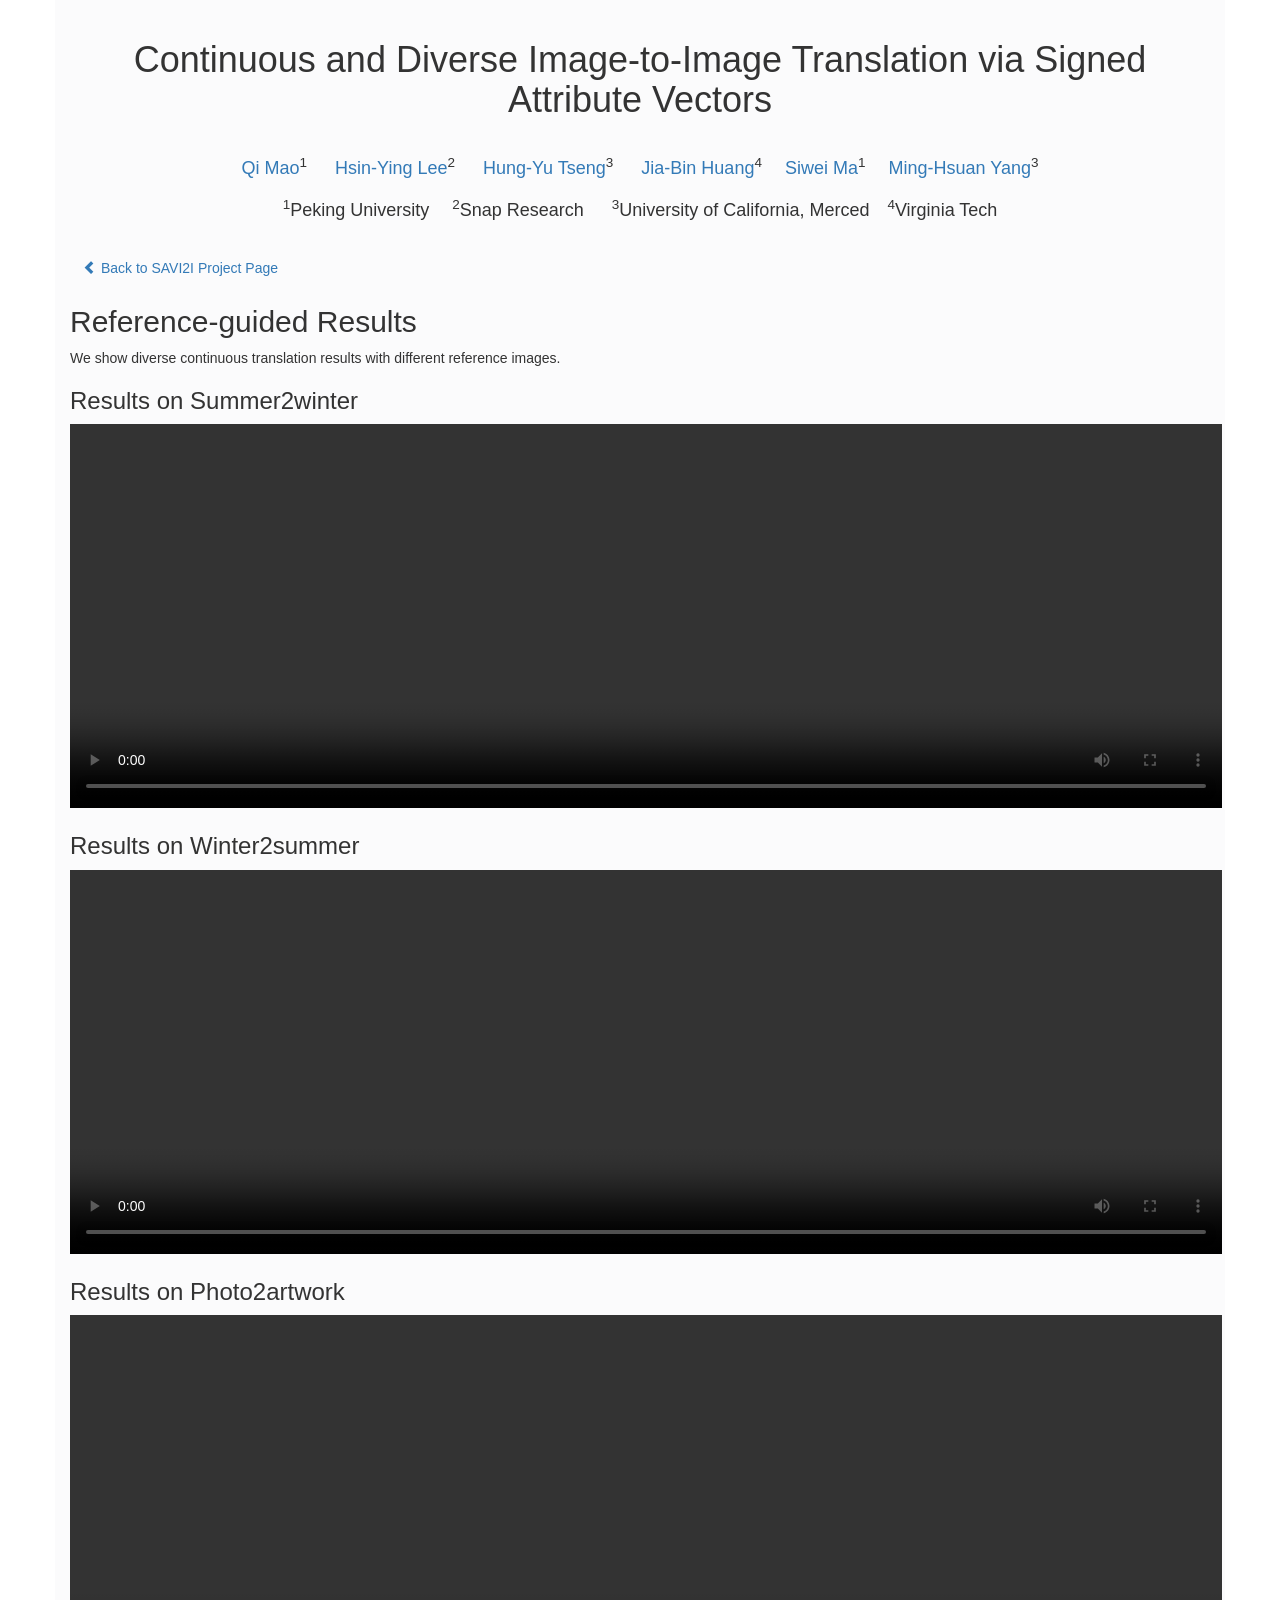
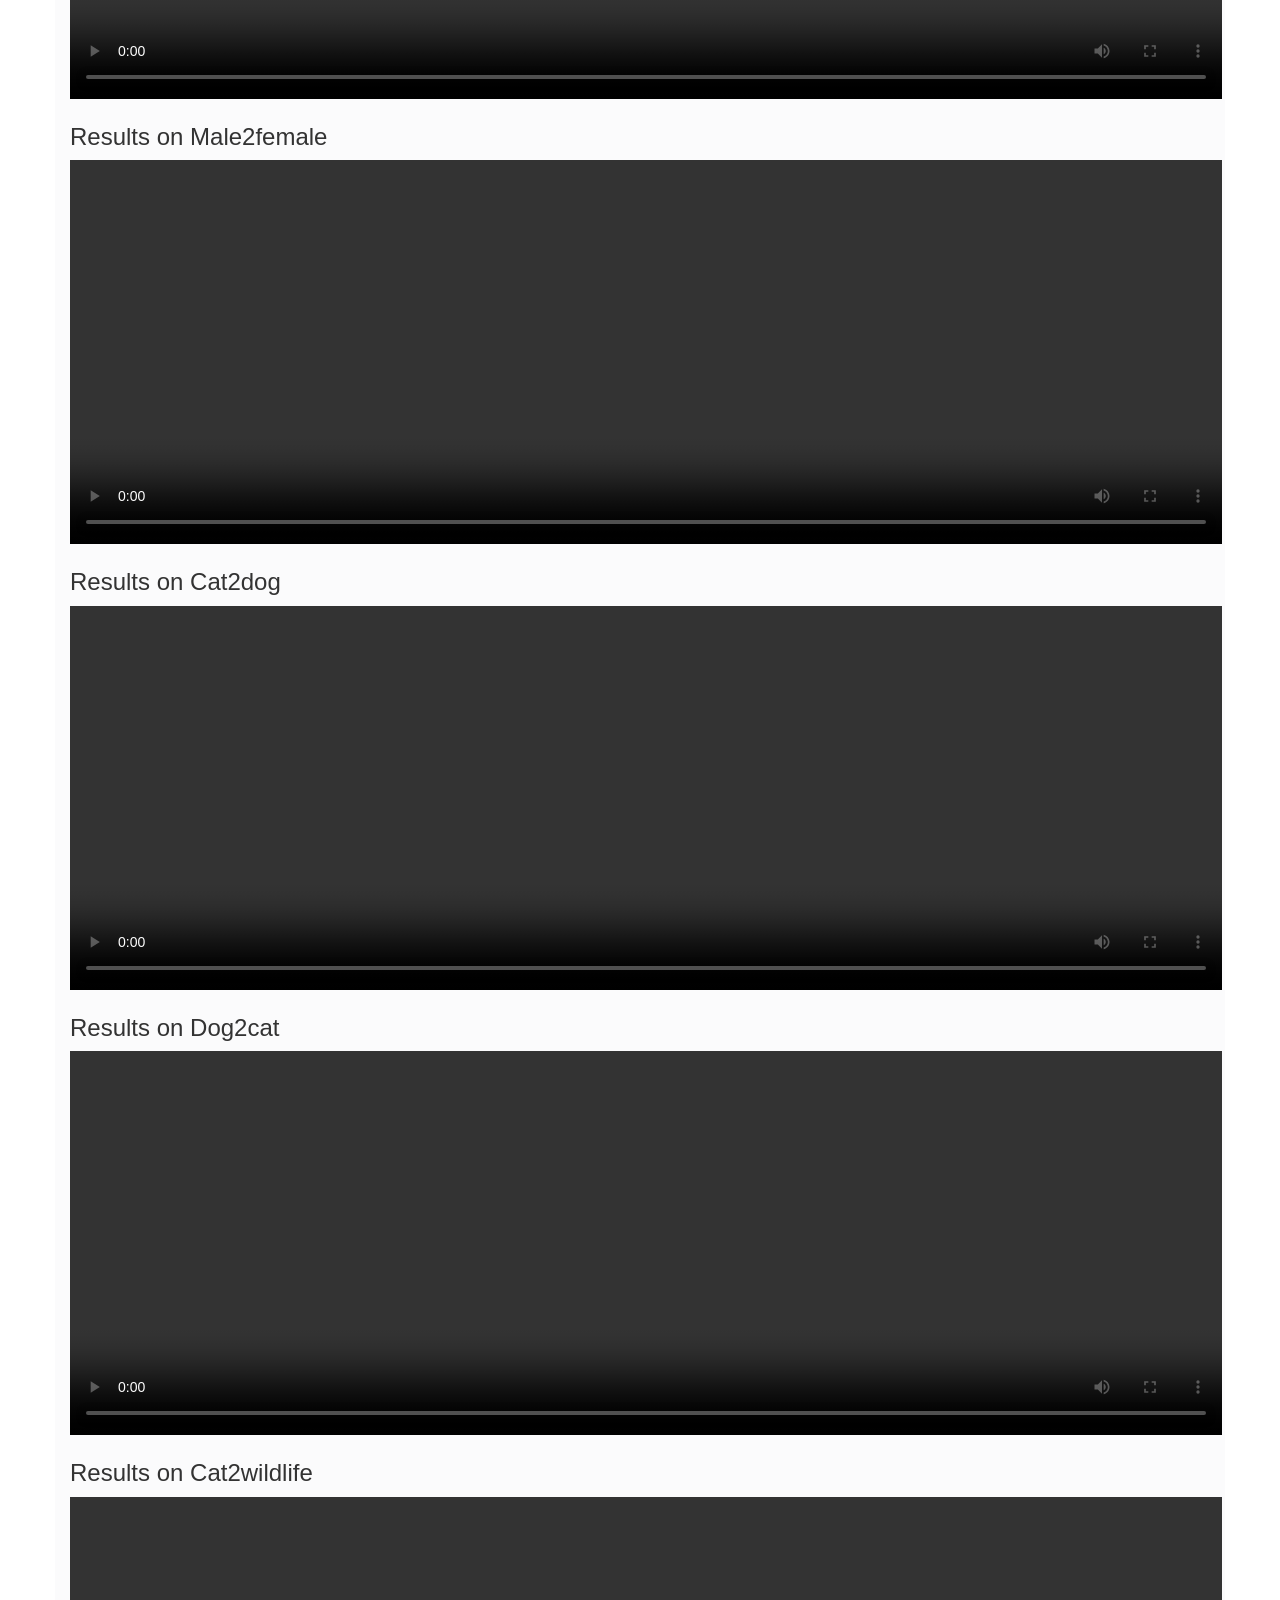
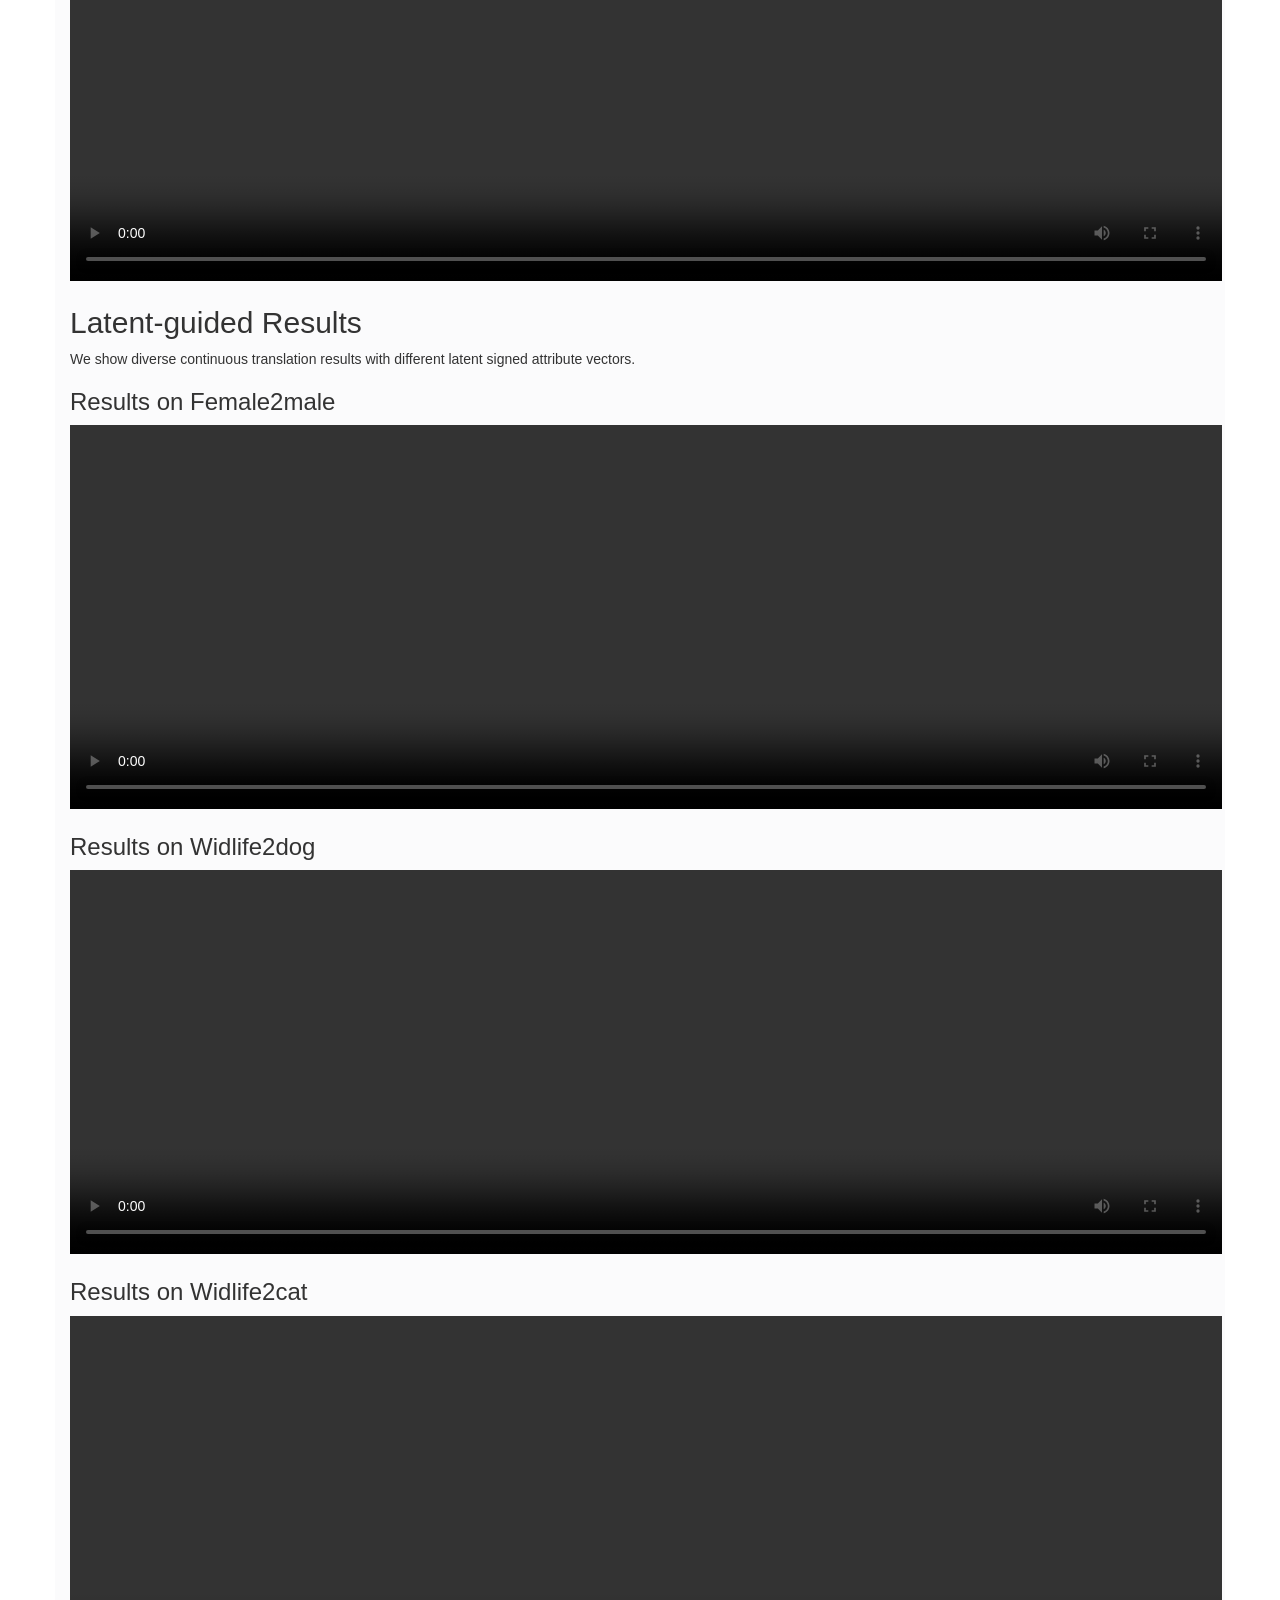
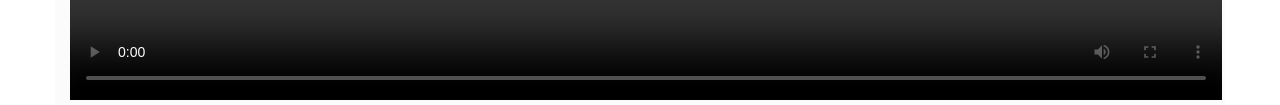
<file: SAVI2I/result-v2.html>
<!DOCTYPE html>
<html lang="en">
<head>
	<meta charset="UTF-8">
	<title>Continuous and Diverse Image-to-Image Translation via Signed Attribute Vectors</title>
	<meta name="viewport" content="width=device-width, initial-scale=1.0, maximum-scale=1, user-scalable=no">
	<meta property="og:title" content="Continuous and Diverse Image-to-Image Translation via Signed Attribute Vectors">
	<meta property="og:url" content="https://helenmao.github.io/SAVI2I/index.html">
	<meta property="og:image" content="https://helenmao.github.io/SAVI2I/teaser.png">
	<meta property="og:description" content="We propose a simple yet effective signed attribute vector (SAV) that facilitates continuous translation on diverse mapping paths across multiple domains.">
	<meta name="description" content= "We propose a simple yet effective signed attribute vector (SAV) that facilitates continuous translation on diverse mapping paths across multiple domains.">
	<meta name="keywords" content="SAVI2I, Deep Learning, Image-to-Image Translation, Continuous Translation, Diverse">
	<meta name="author" content="Qi Mao">
	<!-- jQuery -->
	<script
		src="https://code.jquery.com/jquery-3.1.0.min.js"
		integrity="sha256-cCueBR6CsyA4/9szpPfrX3s49M9vUU5BgtiJj06wt/s="
		crossorigin="anonymous"></script>
	<!-- Bootstrap -->
	<link rel="stylesheet" href="https://maxcdn.bootstrapcdn.com/bootstrap/3.3.7/css/bootstrap.min.css" integrity="sha384-BVYiiSIFeK1dGmJRAkycuHAHRg32OmUcww7on3RYdg4Va+PmSTsz/K68vbdEjh4u" crossorigin="anonymous">
</head>
<body>
	<div class="container">
		<div class="row">
			<div class="col-xs-12 text-center">
				<br>
				<h1>Continuous and Diverse Image-to-Image Translation via Signed Attribute Vectors</h1>
				<br>
				<h4><a href="https://sites.google.com/view/qi-mao/">Qi&nbsp;Mao</a><sup>1</sup> &emsp; <a href="https://research.snap.com/team/hsin-ying-lee/">Hsin-Ying&nbsp;Lee</a><sup>2</sup> &emsp; <a href="https://sites.google.com/site/hytseng0509/">Hung-Yu&nbsp;Tseng</a><sup>3</sup> &emsp; <a href="https://filebox.ece.vt.edu/~jbhuang/">Jia-Bin&nbsp;Huang</a><sup>4</sup>&emsp; <a href="https://scholar.google.com/citations?user=y3YqlaUAAAAJ&hl=zh-CN">Siwei&nbsp;Ma</a><sup>1</sup>&emsp; <a href="http://faculty.ucmerced.edu/mhyang/">Ming-Hsuan&nbsp;Yang</a><sup>3</sup></h4>
			</div>
			<div class="col-xs-12 text-center">
			</div>
			<div class="col-xs-12 text-center">
			</div>
			<div class="col-xs-12 text-center">
				<h4><sup>1</sup>Peking&nbsp;University&emsp; <sup>2</sup>Snap&nbsp;Research &emsp; <sup>3</sup>University&nbsp;of&nbsp;California,&nbsp;Merced&emsp;<sup>4</sup>Virginia&nbsp;Tech</h4>
			</div>
		</div>
		<br>
		<div class="row">
			<div class="col-xs-12 text-left">
				<a href="index.html">
					<button type="button" class="btn btn-link">
						<span class="glyphicon glyphicon-chevron-left" aria-hidden="true"></span>  Back to SAVI2I Project Page
					</button>
				</a>
				<br>
			</div>
		</div>
		<div class="row">
			<div class="col-xs-12 text-left">
                    <h2>Reference-guided Results</h2>
                    <p>We show diverse continuous translation results with different reference images.</p>
                    <h3>Results on Summer2winter</h3>
                    <div class="row">
                            <div class="col-xs-12">
                                <div class="row">
                                    <div class="col-xs-12 text-center">
                                        <video width="1152" height="384" controls loop>
                                          <source src="img/results/s2w.mp4" type="video/mp4">
                                        </video>
                                    </div>
                                </div>
                            </div>
                        </div>
                        <h3>Results on Winter2summer</h3>
                        <div class="row">
                                <div class="col-xs-12">
                                    <div class="row">
                                        <div class="col-xs-12 text-center">
                                            <video width="1152" height="384" controls loop>
                                              <source src="img/results/w2s.mp4" type="video/mp4">
                                            </video>
                                        </div>
                                    </div>
                                </div>
                            </div>
                            <h3>Results on Photo2artwork</h3>
                            <div class="row">
                                    <div class="col-xs-12">
                                        <div class="row">
                                            <div class="col-xs-12 text-center">
                                                <video width="1152" height="384" controls loop>
                                                  <source src="img/results/p2a.mp4" type="video/mp4">
                                                </video>
                                            </div>
                                        </div>
                                    </div>
                                </div>
                                <h3>Results on Male2female</h3>
                                <div class="row">
                                        <div class="col-xs-12">
                                            <div class="row">
                                                <div class="col-xs-12 text-center">
                                                    <video width="1152" height="384" controls loop>
                                                      <source src="img/results/m2f.mp4" type="video/mp4">
                                                    </video>
                                                </div>
                                            </div>
                                        </div>
                                    </div>
                                    <h3>Results on Cat2dog</h3>
                                    <div class="row">
                                            <div class="col-xs-12">
                                                <div class="row">
                                                    <div class="col-xs-12 text-center">
                                                        <video width="1152" height="384" controls loop>
                                                          <source src="img/results/c2d.mp4" type="video/mp4">
                                                        </video>
                                                    </div>
                                                </div>
                                            </div>
                                        </div>
                        <h3>Results on Dog2cat</h3>
                        <div class="row">
                                <div class="col-xs-12">
                                    <div class="row">
                                        <div class="col-xs-12 text-center">
                                            <video width="1152" height="384" controls loop>
                                              <source src="img/results/d2c.mp4" type="video/mp4">
                                            </video>
                                        </div>
                                    </div>
                                </div>
                            </div>
                        
                            <h3>Results on Cat2wildlife</h3>
                        <div class="row">
                                <div class="col-xs-12">
                                    <div class="row">
                                        <div class="col-xs-12 text-center">
                                            <video width="1152" height="384" controls loop>
                                              <source src="img/results/c2w.mp4" type="video/mp4">
                                            </video>
                                        </div>
                                    </div>
                                </div>
                            </div>
                
                <h2>Latent-guided Results</h2>
                <p>We show diverse continuous translation results with different latent signed attribute vectors.</p>
                <h3>Results on Female2male</h3>
                <div class="row">
                        <div class="col-xs-12">
                            <div class="row">
                                <div class="col-xs-12 text-center">
                                    <video width="1152" height="384" controls loop>
                                      <source src="img/results/f2m.mp4" type="video/mp4">
                                    </video>
                                </div>
                            </div>
                        </div>
                    </div>
                    <h3>Results on Widlife2dog</h3>
                    <div class="row">
                            <div class="col-xs-12">
                                <div class="row">
                                    <div class="col-xs-12 text-center">
                                        <video width="1152" height="384" controls loop>
                                          <source src="img/results/w2d.mp4" type="video/mp4">
                                        </video>
                                    </div>
                                </div>
                            </div>
                        </div>
                        <h3>Results on Widlife2cat</h3>
                        <div class="row">
                                <div class="col-xs-12">
                                    <div class="row">
                                        <div class="col-xs-12 text-center">
                                            <video width="1152" height="384" controls loop>
                                              <source src="img/results/w2c.mp4" type="video/mp4">
                                            </video>
                                        </div>
                                    </div>
                                </div>
                            </div>
			</div>
                

		</div>
	</div>

	<style type="text/css">
.container {
	background-color: #FBFBFC;
}
.teaser-img {
	margin-top: 5px;
	margin-bottom: 5px;
}
.img-responsive {
	margin: auto;
}
.comparison-table {
	table-layout: fixed;
		word-wrap: break-word;
}
.comparison-table th {
	text-align: center;
}
	</style>

	<script type="text/javascript">
	var currentViewList = ["gt_img", "gt_depth", "demon_median", "demon_best_L1", "pmvs_depth", "mve", "colmap_GF", "colmap_GU", "ours"];
	var currentView = "ours";

	function ChangeDataset(){
		var dataset = document.getElementById("dataset-select").value.split(" ")[0];
		var frame_total = parseInt(document.getElementById("dataset-select").value.split(" ")[1]);
		document.getElementById("frame-total").innerHTML = frame_total;
		document.getElementById("frame-idx-input").value = 1;
		document.getElementById("frame-idx-input").max = frame_total;
		ChangeFrame();
	}

	function ChangeFrame(){
		var dataset = document.getElementById("dataset-select").value.split(" ")[0];
		var frame_idx = parseInt(document.getElementById("frame-idx-input").value);
		document.getElementById("frame-idx").innerHTML = ("00" + frame_idx).slice(-2);
		document.getElementById("showoff-img").src = "img/showoff/" + dataset + "/" + ("0000" + (frame_idx - 1)).slice(-4) + "/" + currentView + ".png";
	}

	function NextFrame(){
		var frame_total = parseInt(document.getElementById("dataset-select").value.split(" ")[1]);
		var frame_idx = parseInt(document.getElementById("frame-idx-input").value);
		if(frame_idx < frame_total){
			document.getElementById("frame-idx-input").value = frame_idx + 1;
			ChangeFrame();
		}
	}

	function PrevFrame(){
		var frame_idx = parseInt(document.getElementById("frame-idx-input").value);
		if(frame_idx > 1){
			document.getElementById("frame-idx-input").value = frame_idx - 1;
			ChangeFrame();
		}
	}

	function ChangeCurrentView(idx){
		var li_list = document.getElementById("current-view-ul").children;
		console.log(idx);
		console.log(li_list);
		for(i = 0; i < li_list.length; i++){
			li_list[i].className = "";
		}
		li_list[idx].className = "active";
		currentView = currentViewList[idx];
		ChangeFrame();
	}

	</script>


</body>
</html>
</file>
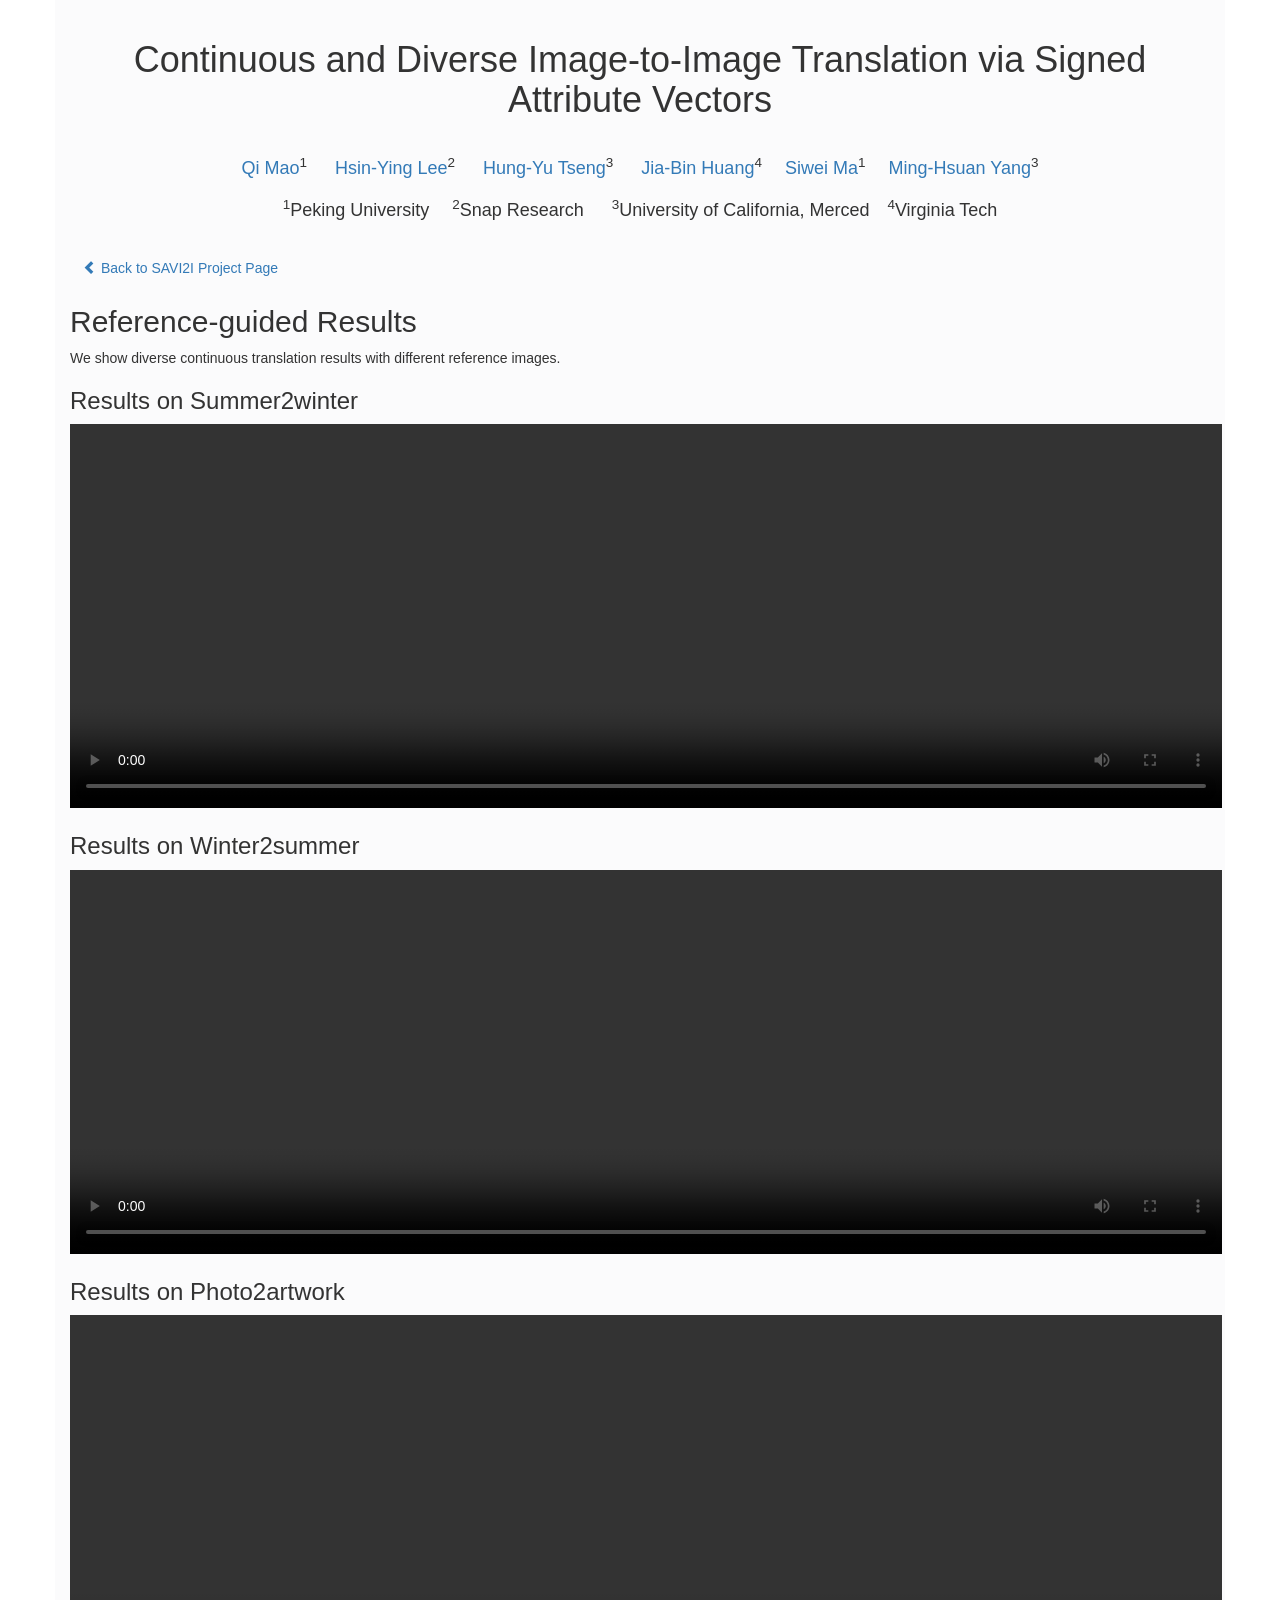
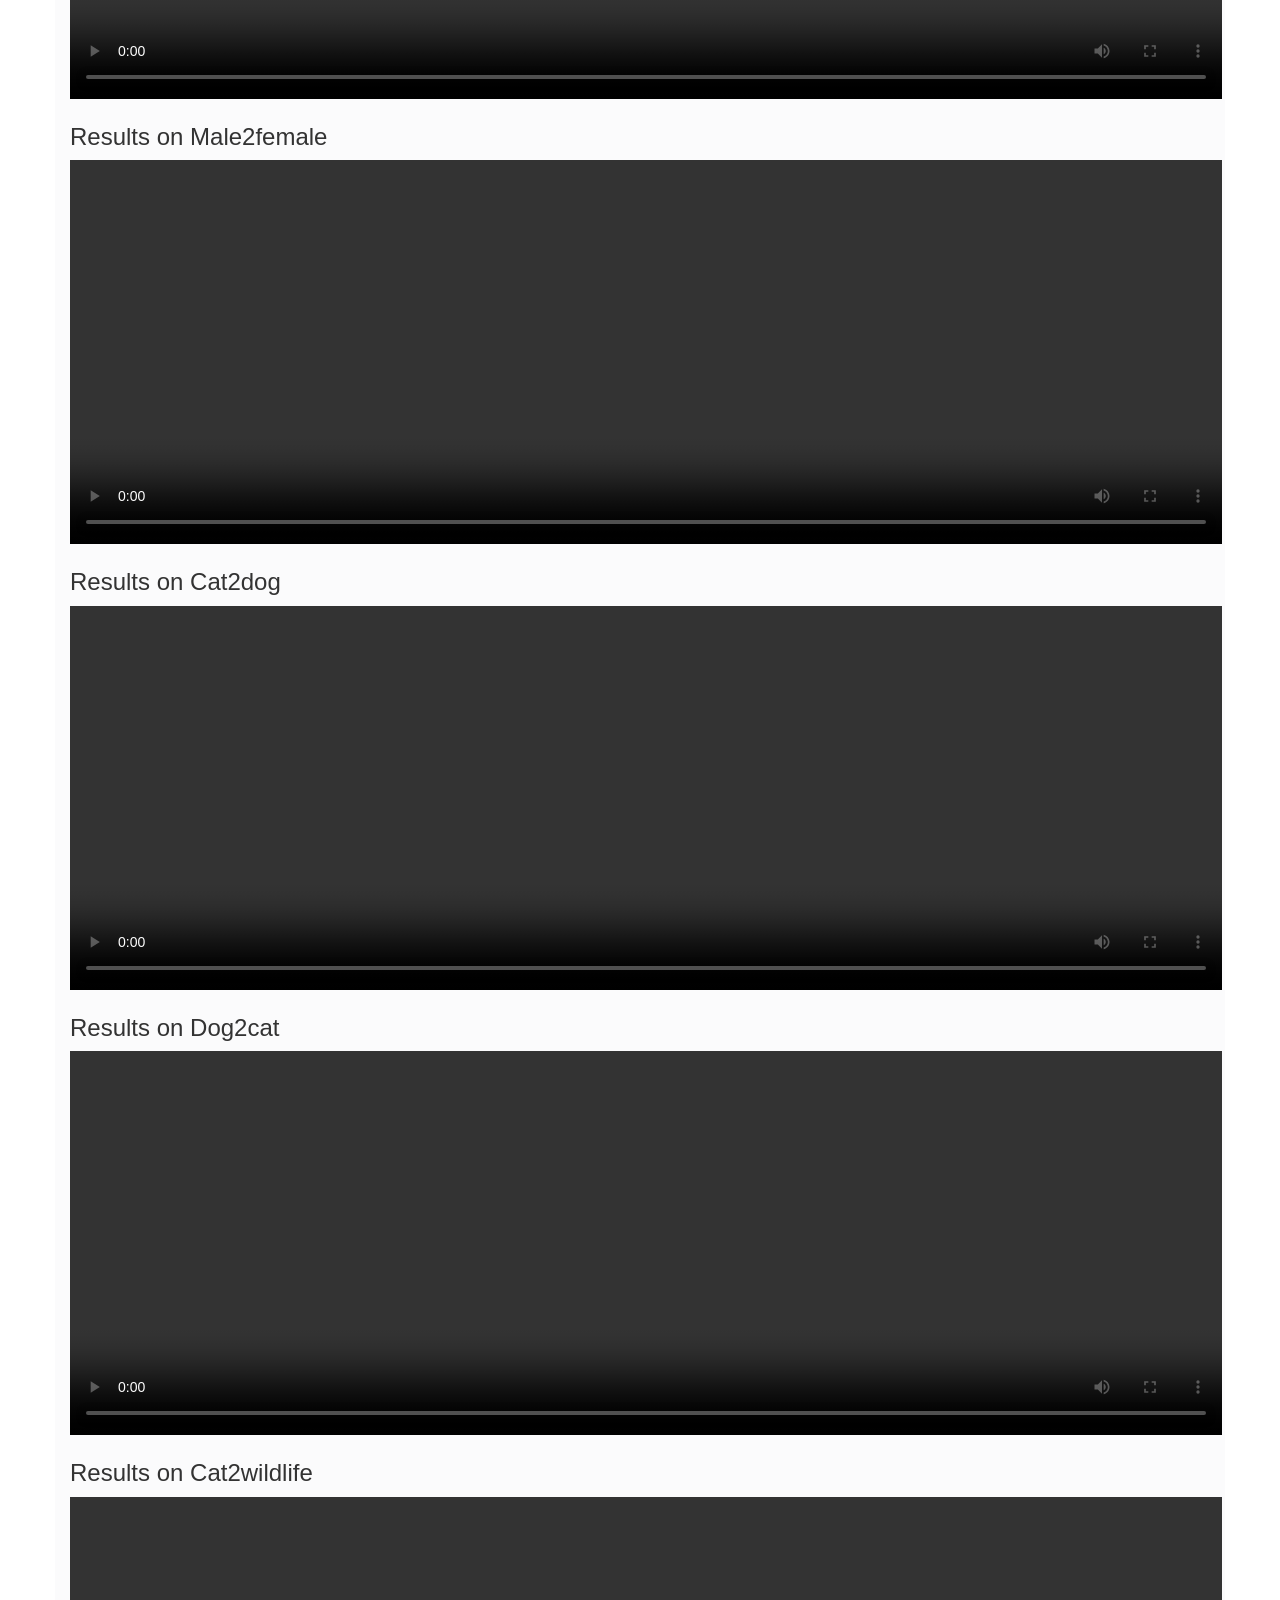
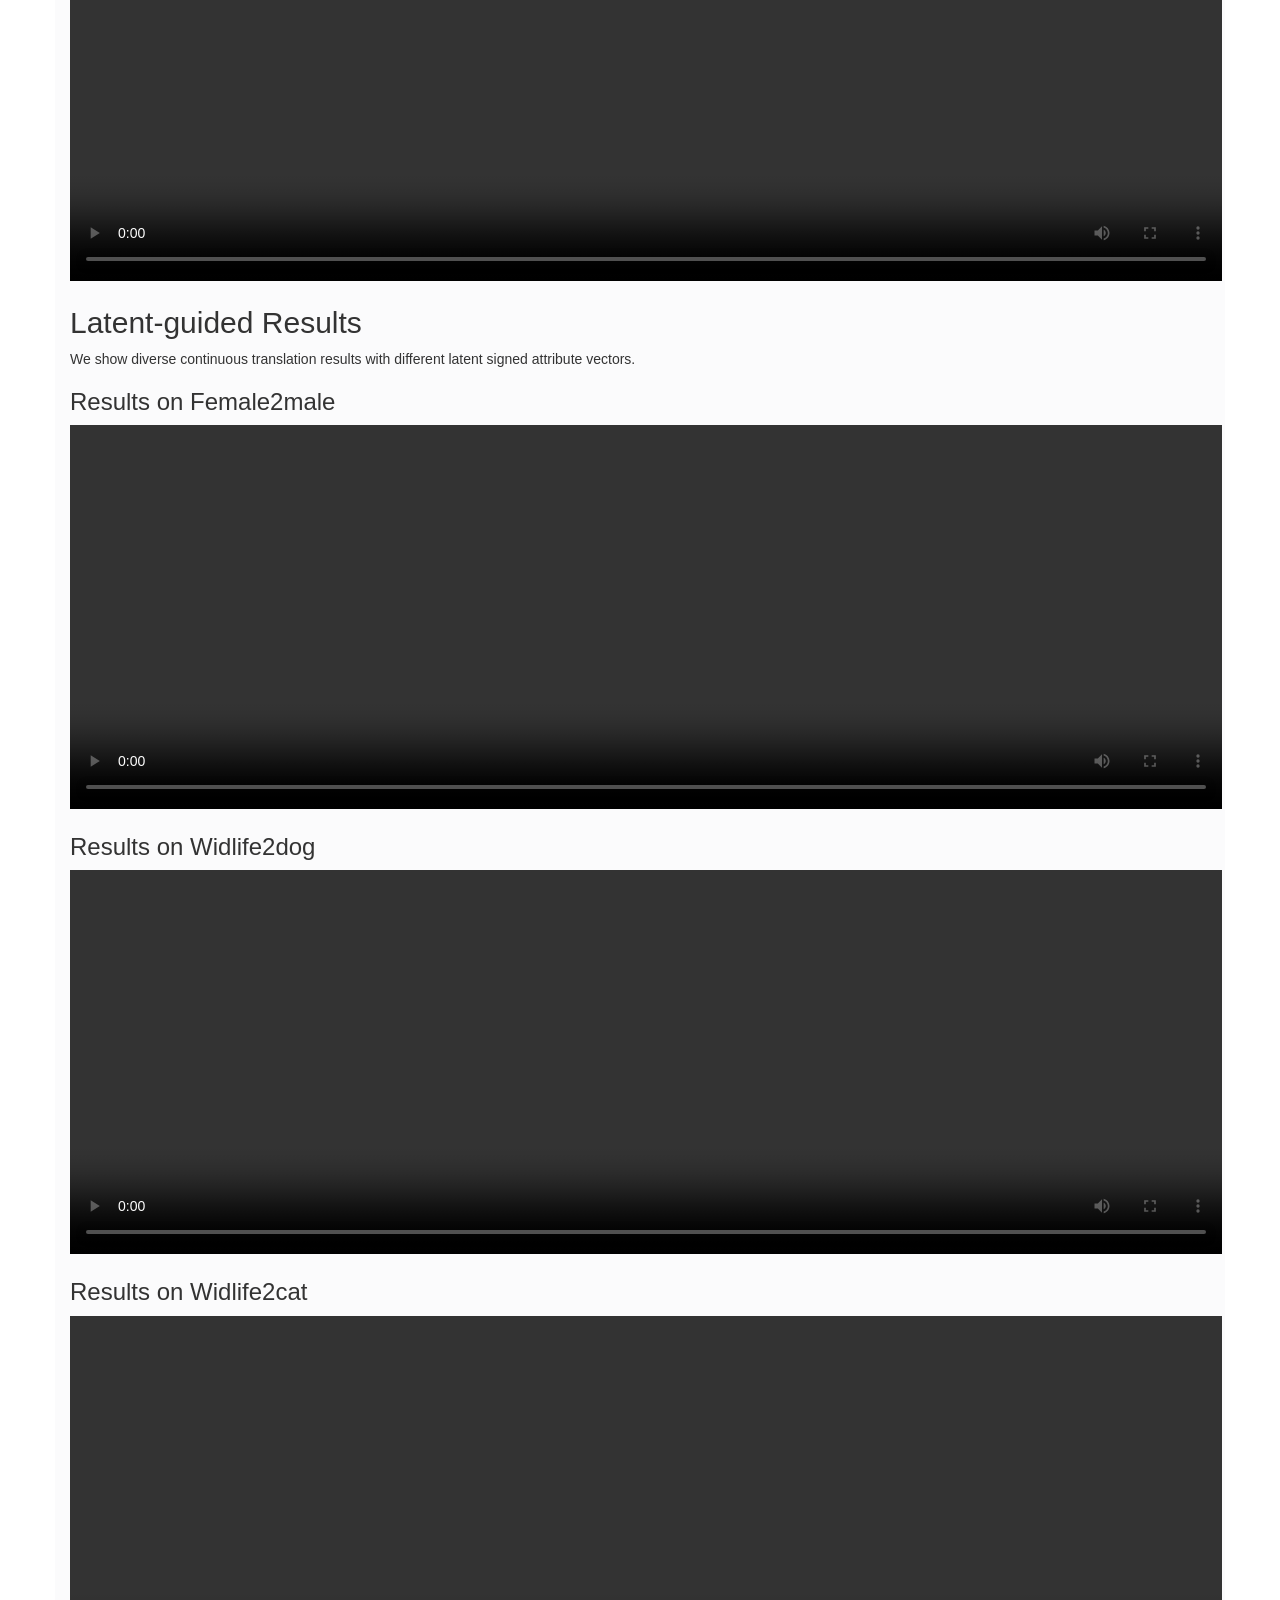
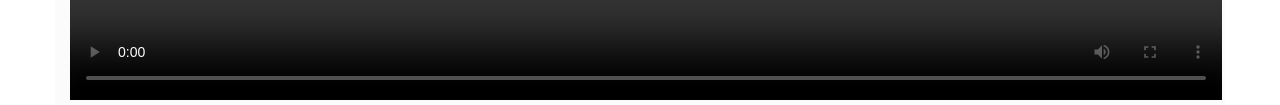
<file: SAVI2I/result-v3.html>
<!DOCTYPE html>
<html lang="en">
<head>
	<meta charset="UTF-8">
	<title>Continuous and Diverse Image-to-Image Translation via Signed Attribute Vectors</title>
	<meta name="viewport" content="width=device-width, initial-scale=1.0, maximum-scale=1, user-scalable=no">
	<meta property="og:title" content="Continuous and Diverse Image-to-Image Translation via Signed Attribute Vectors">
	<meta property="og:url" content="https://helenmao.github.io/SAVI2I/index.html">
	<meta property="og:image" content="https://helenmao.github.io/SAVI2I/teaser.png">
	<meta property="og:description" content="We propose a simple yet effective signed attribute vector (SAV) that facilitates continuous translation on diverse mapping paths across multiple domains.">
	<meta name="description" content= "We propose a simple yet effective signed attribute vector (SAV) that facilitates continuous translation on diverse mapping paths across multiple domains.">
	<meta name="keywords" content="SAVI2I, Deep Learning, Image-to-Image Translation, Continuous Translation, Diverse">
	<meta name="author" content="Qi Mao">
	<!-- jQuery -->
	<script
		src="https://code.jquery.com/jquery-3.1.0.min.js"
		integrity="sha256-cCueBR6CsyA4/9szpPfrX3s49M9vUU5BgtiJj06wt/s="
		crossorigin="anonymous"></script>
	<!-- Bootstrap -->
	<link rel="stylesheet" href="https://maxcdn.bootstrapcdn.com/bootstrap/3.3.7/css/bootstrap.min.css" integrity="sha384-BVYiiSIFeK1dGmJRAkycuHAHRg32OmUcww7on3RYdg4Va+PmSTsz/K68vbdEjh4u" crossorigin="anonymous">
</head>
<body>
	<div class="container">
		<div class="row">
			<div class="col-xs-12 text-center">
				<br>
				<h1>Continuous and Diverse Image-to-Image Translation via Signed Attribute Vectors</h1>
				<br>
				<h4><a href="https://sites.google.com/view/qi-mao/">Qi&nbsp;Mao</a><sup>1</sup> &emsp; <a href="https://research.snap.com/team/hsin-ying-lee/">Hsin-Ying&nbsp;Lee</a><sup>2</sup> &emsp; <a href="https://sites.google.com/site/hytseng0509/">Hung-Yu&nbsp;Tseng</a><sup>3</sup> &emsp; <a href="https://filebox.ece.vt.edu/~jbhuang/">Jia-Bin&nbsp;Huang</a><sup>4</sup>&emsp; <a href="https://scholar.google.com/citations?user=y3YqlaUAAAAJ&hl=zh-CN">Siwei&nbsp;Ma</a><sup>1</sup>&emsp; <a href="http://faculty.ucmerced.edu/mhyang/">Ming-Hsuan&nbsp;Yang</a><sup>3</sup></h4>
			</div>
			<div class="col-xs-12 text-center">
			</div>
			<div class="col-xs-12 text-center">
			</div>
			<div class="col-xs-12 text-center">
				<h4><sup>1</sup>Peking&nbsp;University&emsp; <sup>2</sup>Snap&nbsp;Research &emsp; <sup>3</sup>University&nbsp;of&nbsp;California,&nbsp;Merced&emsp;<sup>4</sup>Virginia&nbsp;Tech</h4>
			</div>
		</div>
		<br>
		<div class="row">
			<div class="col-xs-12 text-left">
				<a href="index.html">
					<button type="button" class="btn btn-link">
						<span class="glyphicon glyphicon-chevron-left" aria-hidden="true"></span>  Back to SAVI2I Project Page
					</button>
				</a>
				<br>
			</div>
		</div>
		<div class="row">
			<div class="col-xs-12 text-left">
                    <h2>Reference-guided Results</h2>
                    <p>We show diverse continuous translation results with different reference images.</p>
                    <h3>Results on Summer2winter</h3>
                    <div class="row">
                            <div class="col-xs-12">
                                <div class="row">
                                    <div class="col-xs-12 text-center">
                                        <video width="1152" height="384" controls= "autoPlay" onended="this.currentTime=0; this.play()" autoplay="" src="img/results/s2w.mp4" >
                                          <source src="img/results/s2w.mp4" type="video/mp4">
                                        </video>
                                    </div>
                                </div>
                            </div>
                        </div>
                        <h3>Results on Winter2summer</h3>
                        <div class="row">
                                <div class="col-xs-12">
                                    <div class="row">
                                        <div class="col-xs-12 text-center">
                                            <video width="1152" height="384" controls= "autoPlay" onended="this.currentTime=0; this.play()" autoplay="" src="img/results/w2s.mp4">
                                              <source src="img/results/w2s.mp4" type="video/mp4">
                                            </video>
                                        </div>
                                    </div>
                                </div>
                            </div>
                            <h3>Results on Photo2artwork</h3>
                            <div class="row">
                                    <div class="col-xs-12">
                                        <div class="row">
                                            <div class="col-xs-12 text-center">
                                                <video width="1152" height="384" controls= "autoPlay" onended="this.currentTime=0; this.play()" autoplay="" src="img/results/p2a.mp4">
                                                  <source src="img/results/p2a.mp4" type="video/mp4">
                                                </video>
                                            </div>
                                        </div>
                                    </div>
                                </div>
                                <h3>Results on Male2female</h3>
                                <div class="row">
                                        <div class="col-xs-12">
                                            <div class="row">
                                                <div class="col-xs-12 text-center">
                                                    <video width="1152" height="384" controls= "autoPlay" onended="this.currentTime=0; this.play()" autoplay="" src="img/results/m2f.mp4">
                                                      <source src="img/results/m2f.mp4" type="video/mp4">
                                                    </video>
                                                </div>
                                            </div>
                                        </div>
                                    </div>
                                    <h3>Results on Cat2dog</h3>
                                    <div class="row">
                                            <div class="col-xs-12">
                                                <div class="row">
                                                    <div class="col-xs-12 text-center">
                                                        <video width="1152" height="384" controls= "autoPlay" onended="this.currentTime=0; this.play()" autoplay="" src="img/results/c2d.mp4">
                                                          <source src="img/results/c2d.mp4" type="video/mp4">
                                                        </video>
                                                    </div>
                                                </div>
                                            </div>
                                        </div>
                        <h3>Results on Dog2cat</h3>
                        <div class="row">
                                <div class="col-xs-12">
                                    <div class="row">
                                        <div class="col-xs-12 text-center">
                                            <video width="1152" height="384" controls= "autoPlay" onended="this.currentTime=0; this.play()" autoplay="" src="img/results/d2c.mp4" >
                                              <source src="img/results/d2c.mp4" type="video/mp4">
                                            </video>
                                        </div>
                                    </div>
                                </div>
                            </div>
                        
                            <h3>Results on Cat2wildlife</h3>
                        <div class="row">
                                <div class="col-xs-12">
                                    <div class="row">
                                        <div class="col-xs-12 text-center">
                                            <video width="1152" height="384" controls= "autoPlay" onended="this.currentTime=0; this.play()" autoplay="" src="img/results/c2w.mp4">
                                              <source src="img/results/c2w.mp4" type="video/mp4">
                                            </video>
                                        </div>
                                    </div>
                                </div>
                            </div>
                
                <h2>Latent-guided Results</h2>
                <p>We show diverse continuous translation results with different latent signed attribute vectors.</p>
                <h3>Results on Female2male</h3>
                <div class="row">
                        <div class="col-xs-12">
                            <div class="row">
                                <div class="col-xs-12 text-center">
                                    <video width="1152" height="384" controls= "autoPlay" onended="this.currentTime=0; this.play()" autoplay="" src="img/results/f2m.mp4">
                                      <source src="img/results/f2m.mp4" type="video/mp4">
                                    </video>
                                </div>
                            </div>
                        </div>
                    </div>
                    <h3>Results on Widlife2dog</h3>
                    <div class="row">
                            <div class="col-xs-12">
                                <div class="row">
                                    <div class="col-xs-12 text-center">
                                        <video width="1152" height="384" controls= "autoPlay" onended="this.currentTime=0; this.play()" autoplay="" src="img/results/w2d.mp4">
                                          <source src="img/results/w2d.mp4" type="video/mp4">
                                        </video>
                                    </div>
                                </div>
                            </div>
                        </div>
                        <h3>Results on Widlife2cat</h3>
                        <div class="row">
                                <div class="col-xs-12">
                                    <div class="row">
                                        <div class="col-xs-12 text-center">
                                            <video width="1152" height="384" controls= "autoPlay" onended="this.currentTime=0; this.play()" autoplay="" src="img/results/w2c.mp4" >
                                              <source src="img/results/w2c.mp4" type="video/mp4">
                                            </video>
                                        </div>
                                    </div>
                                </div>
                            </div>
			</div>
                

		</div>
	</div>

	<style type="text/css">
.container {
	background-color: #FBFBFC;
}
.teaser-img {
	margin-top: 5px;
	margin-bottom: 5px;
}
.img-responsive {
	margin: auto;
}
.comparison-table {
	table-layout: fixed;
		word-wrap: break-word;
}
.comparison-table th {
	text-align: center;
}
	</style>

	<script type="text/javascript">
	var currentViewList = ["gt_img", "gt_depth", "demon_median", "demon_best_L1", "pmvs_depth", "mve", "colmap_GF", "colmap_GU", "ours"];
	var currentView = "ours";

	function ChangeDataset(){
		var dataset = document.getElementById("dataset-select").value.split(" ")[0];
		var frame_total = parseInt(document.getElementById("dataset-select").value.split(" ")[1]);
		document.getElementById("frame-total").innerHTML = frame_total;
		document.getElementById("frame-idx-input").value = 1;
		document.getElementById("frame-idx-input").max = frame_total;
		ChangeFrame();
	}

	function ChangeFrame(){
		var dataset = document.getElementById("dataset-select").value.split(" ")[0];
		var frame_idx = parseInt(document.getElementById("frame-idx-input").value);
		document.getElementById("frame-idx").innerHTML = ("00" + frame_idx).slice(-2);
		document.getElementById("showoff-img").src = "img/showoff/" + dataset + "/" + ("0000" + (frame_idx - 1)).slice(-4) + "/" + currentView + ".png";
	}

	function NextFrame(){
		var frame_total = parseInt(document.getElementById("dataset-select").value.split(" ")[1]);
		var frame_idx = parseInt(document.getElementById("frame-idx-input").value);
		if(frame_idx < frame_total){
			document.getElementById("frame-idx-input").value = frame_idx + 1;
			ChangeFrame();
		}
	}

	function PrevFrame(){
		var frame_idx = parseInt(document.getElementById("frame-idx-input").value);
		if(frame_idx > 1){
			document.getElementById("frame-idx-input").value = frame_idx - 1;
			ChangeFrame();
		}
	}

	function ChangeCurrentView(idx){
		var li_list = document.getElementById("current-view-ul").children;
		console.log(idx);
		console.log(li_list);
		for(i = 0; i < li_list.length; i++){
			li_list[i].className = "";
		}
		li_list[idx].className = "active";
		currentView = currentViewList[idx];
		ChangeFrame();
	}

	</script>


</body>
</html>
</file>
